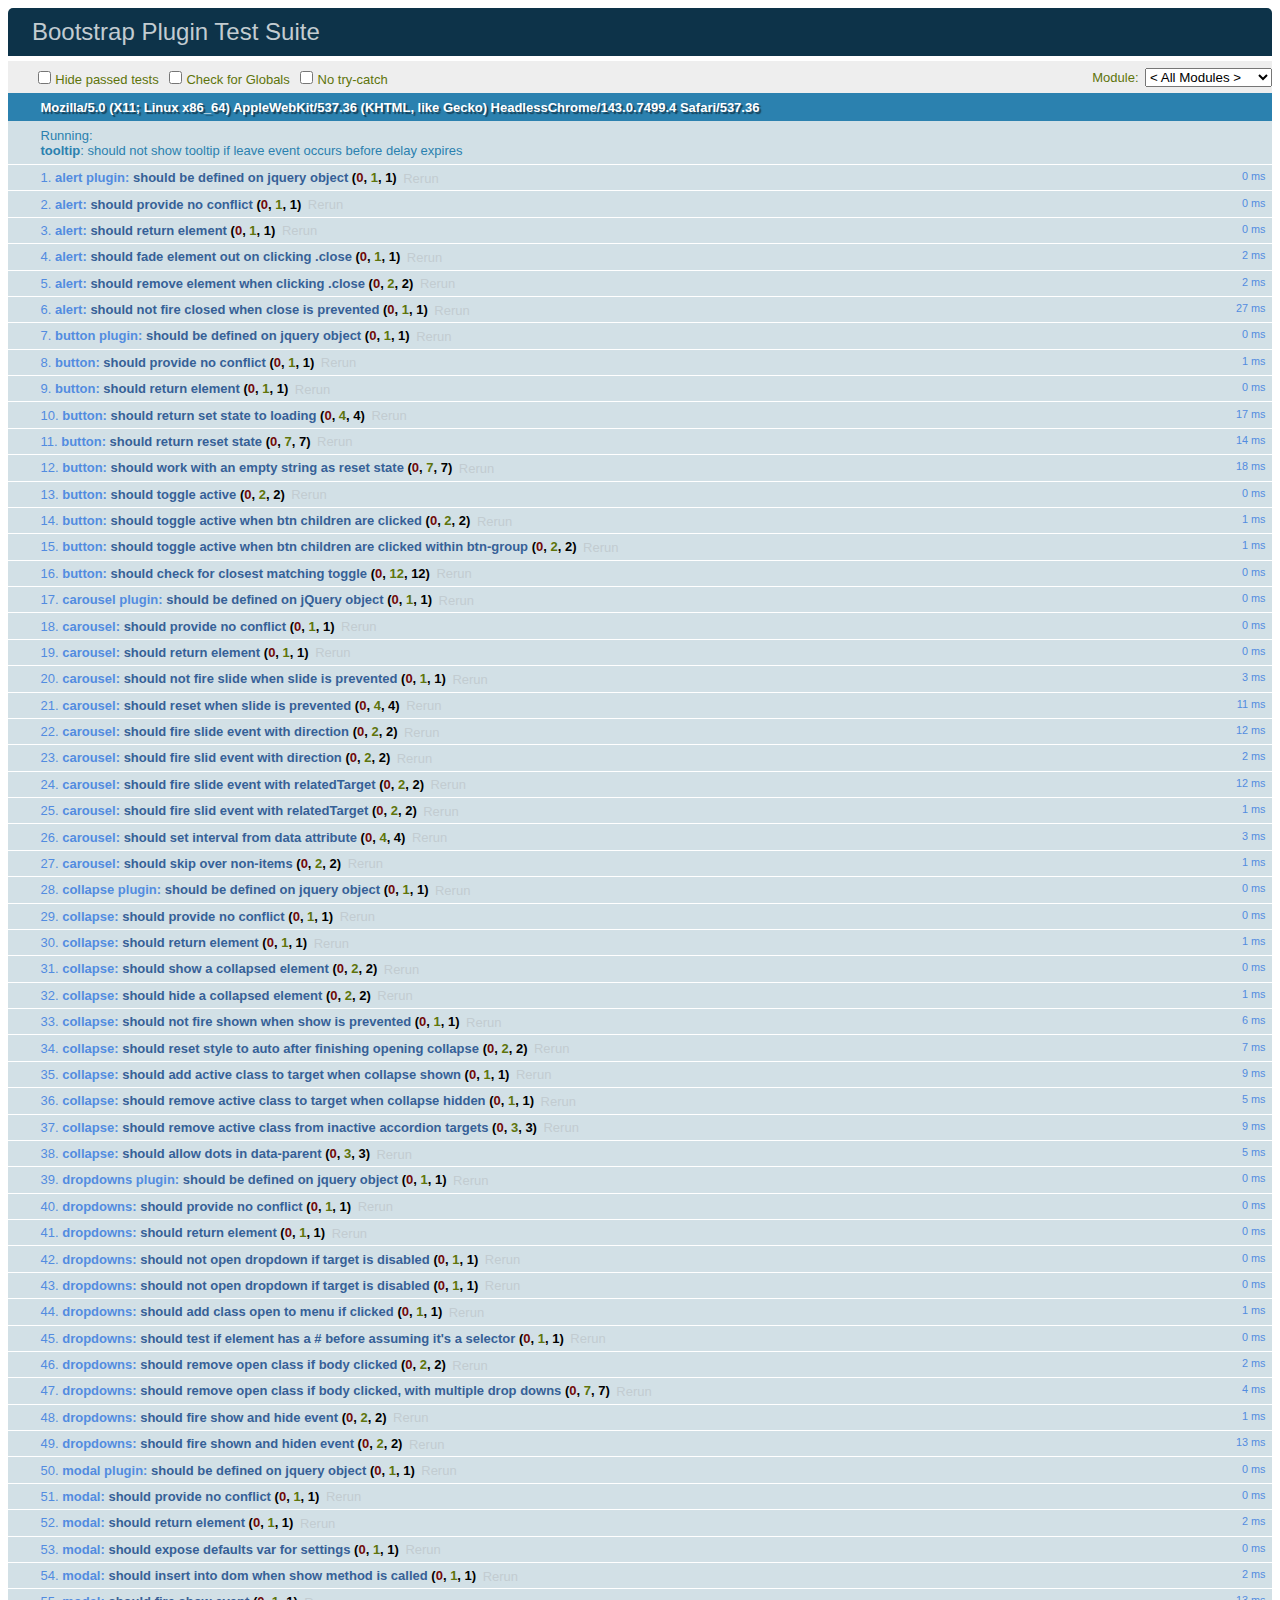
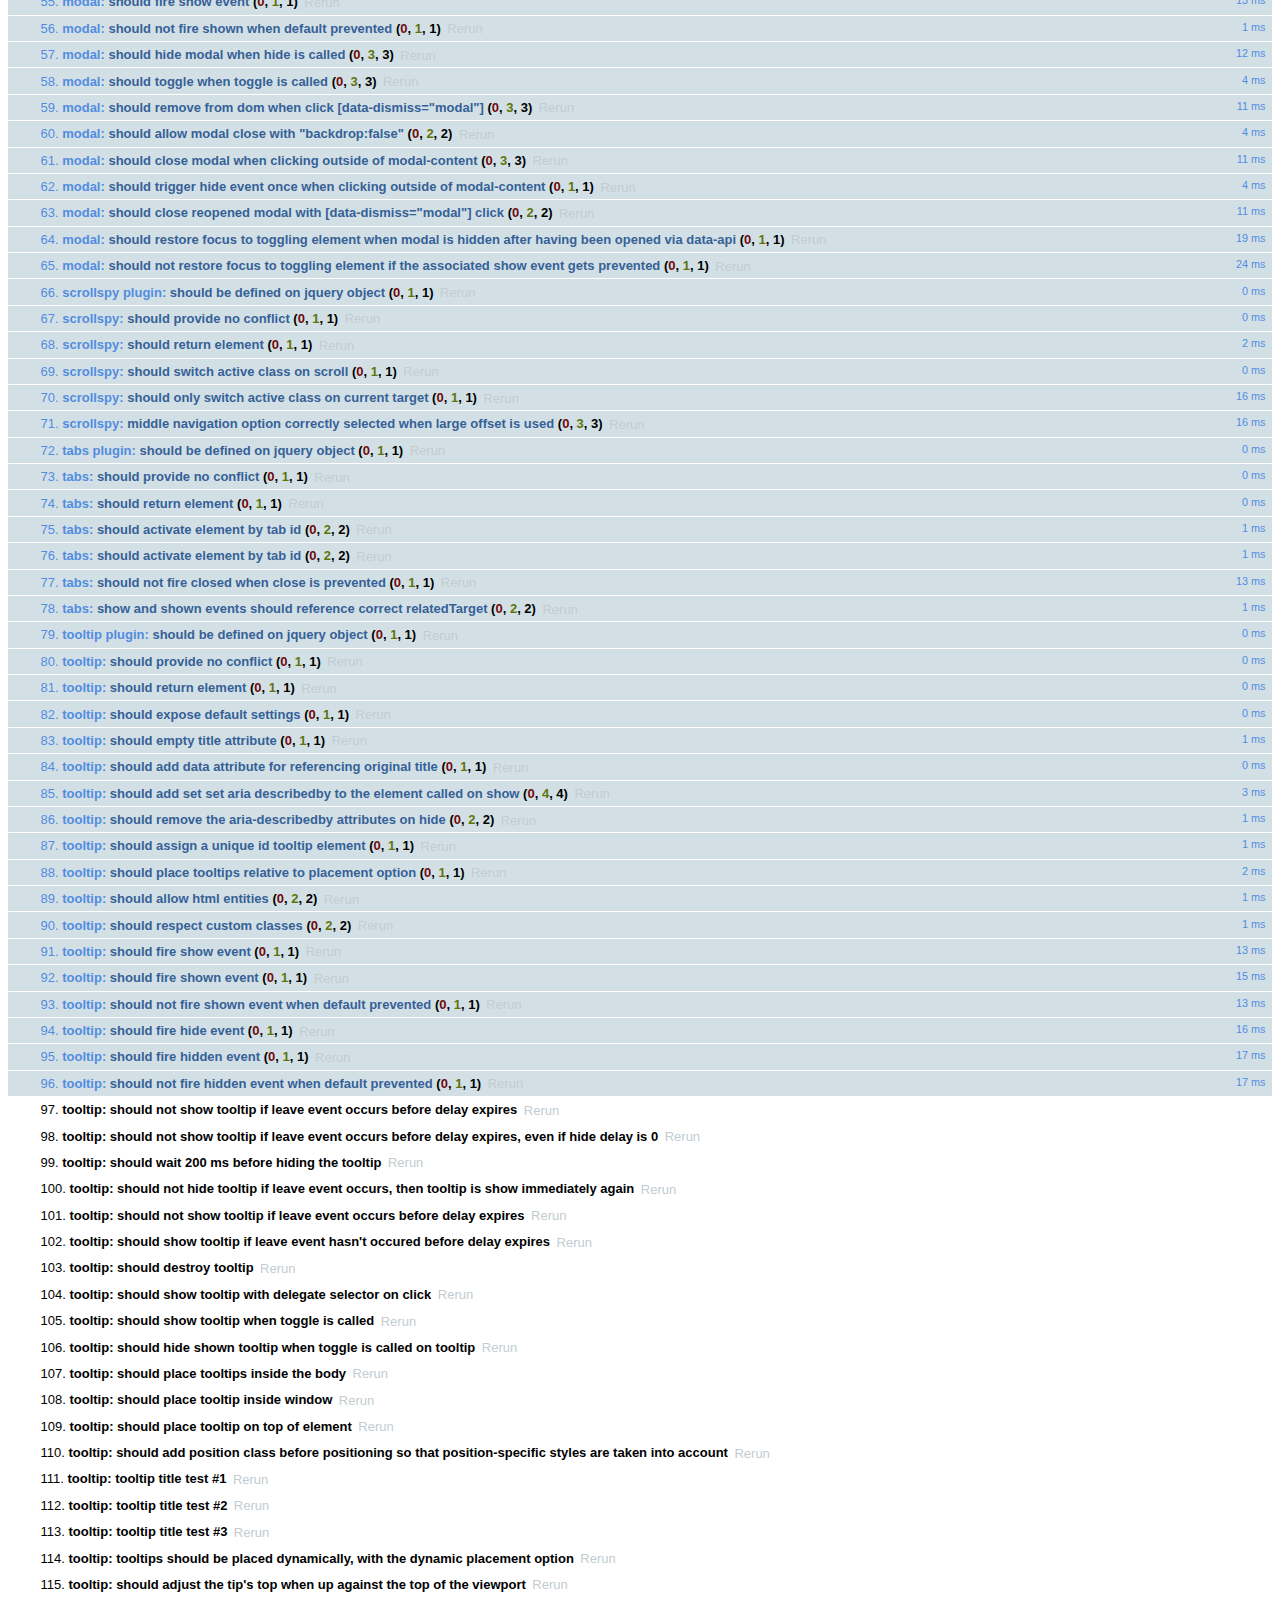
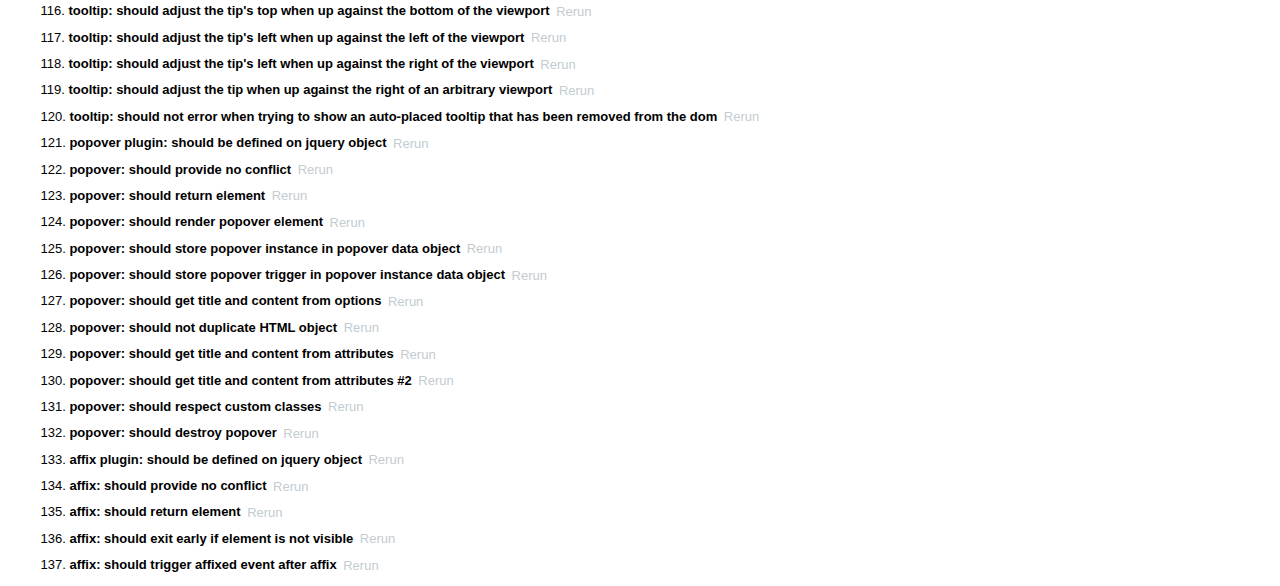
<file: js/tests/index.html>
<!DOCTYPE html>
<html>
  <head>
    <meta charset="utf-8">
    <title>Bootstrap Plugin Test Suite</title>

    <!-- jQuery -->
    <script src="vendor/jquery.min.js"></script>

    <!-- QUnit -->
    <link rel="stylesheet" href="vendor/qunit.css" media="screen">
    <script src="vendor/qunit.js"></script>
    <script>
      // See https://github.com/axemclion/grunt-saucelabs#test-result-details-with-qunit
      var log = []
      QUnit.done = function (test_results) {
        var tests = log.map(function (details) {
          return {
            name: details.name,
            result: details.result,
            expected: details.expected,
            actual: details.actual,
            source: details.source
          }
        })
        test_results.tests = tests

        // Delaying results a bit because in real-world scenario you won't get them immediately
        setTimeout(function () {
          window.global_test_results = test_results
        }, 2000)
      }

      QUnit.testStart(function (testDetails) {
        QUnit.log = function (details) {
          if (!details.result) {
            details.name = testDetails.name
            log.push(details)
          }
        }
      })
    </script>

    <!-- Plugin sources -->
    <script>$.support.transition = false</script>
    <script src="../../js/alert.js"></script>
    <script src="../../js/button.js"></script>
    <script src="../../js/carousel.js"></script>
    <script src="../../js/collapse.js"></script>
    <script src="../../js/dropdown.js"></script>
    <script src="../../js/modal.js"></script>
    <script src="../../js/scrollspy.js"></script>
    <script src="../../js/tab.js"></script>
    <script src="../../js/tooltip.js"></script>
    <script src="../../js/popover.js"></script>
    <script src="../../js/affix.js"></script>

    <!-- Unit tests -->
    <script src="unit/alert.js"></script>
    <script src="unit/button.js"></script>
    <script src="unit/carousel.js"></script>
    <script src="unit/collapse.js"></script>
    <script src="unit/dropdown.js"></script>
    <script src="unit/modal.js"></script>
    <script src="unit/scrollspy.js"></script>
    <script src="unit/tab.js"></script>
    <script src="unit/tooltip.js"></script>
    <script src="unit/popover.js"></script>
    <script src="unit/affix.js"></script>

  </head>
  <body>
    <div>
      <div id="qunit"></div>
      <div id="qunit-fixture"></div>
    </div>
  </body>
</html>
</file>
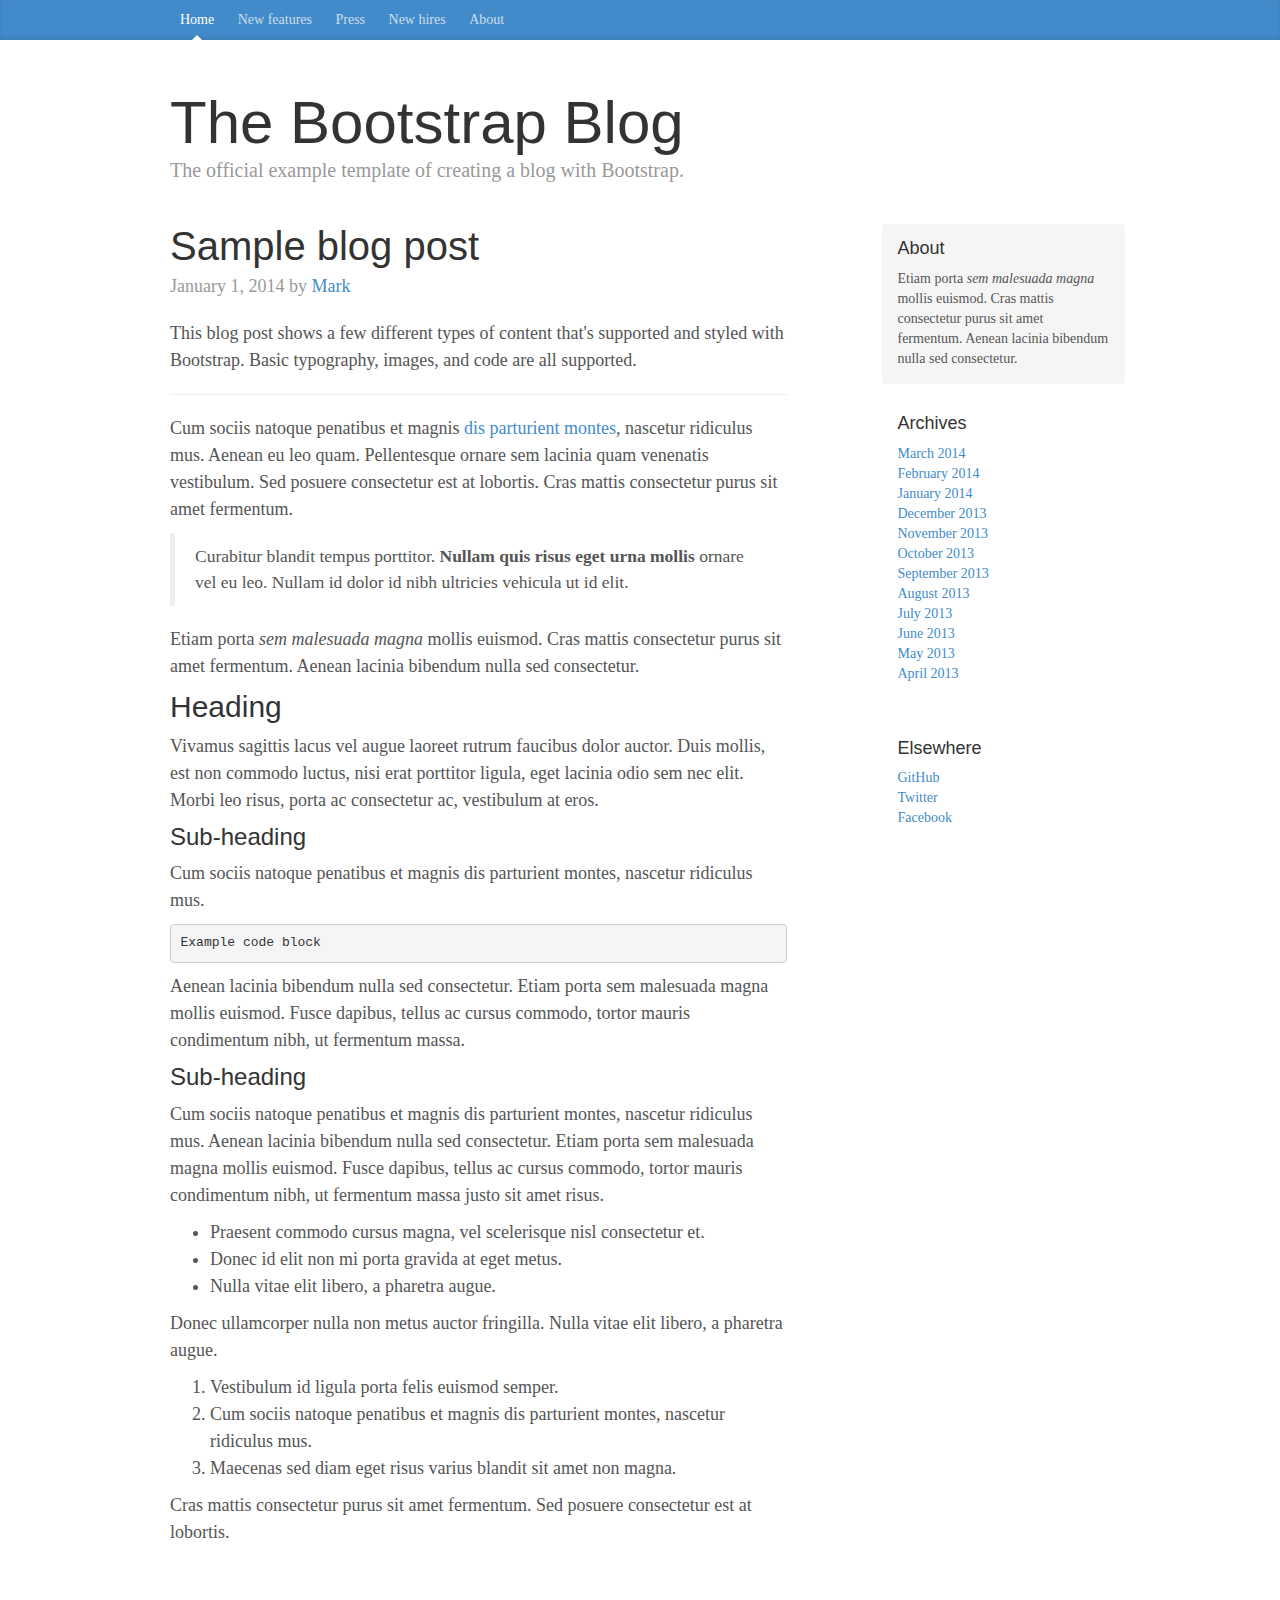
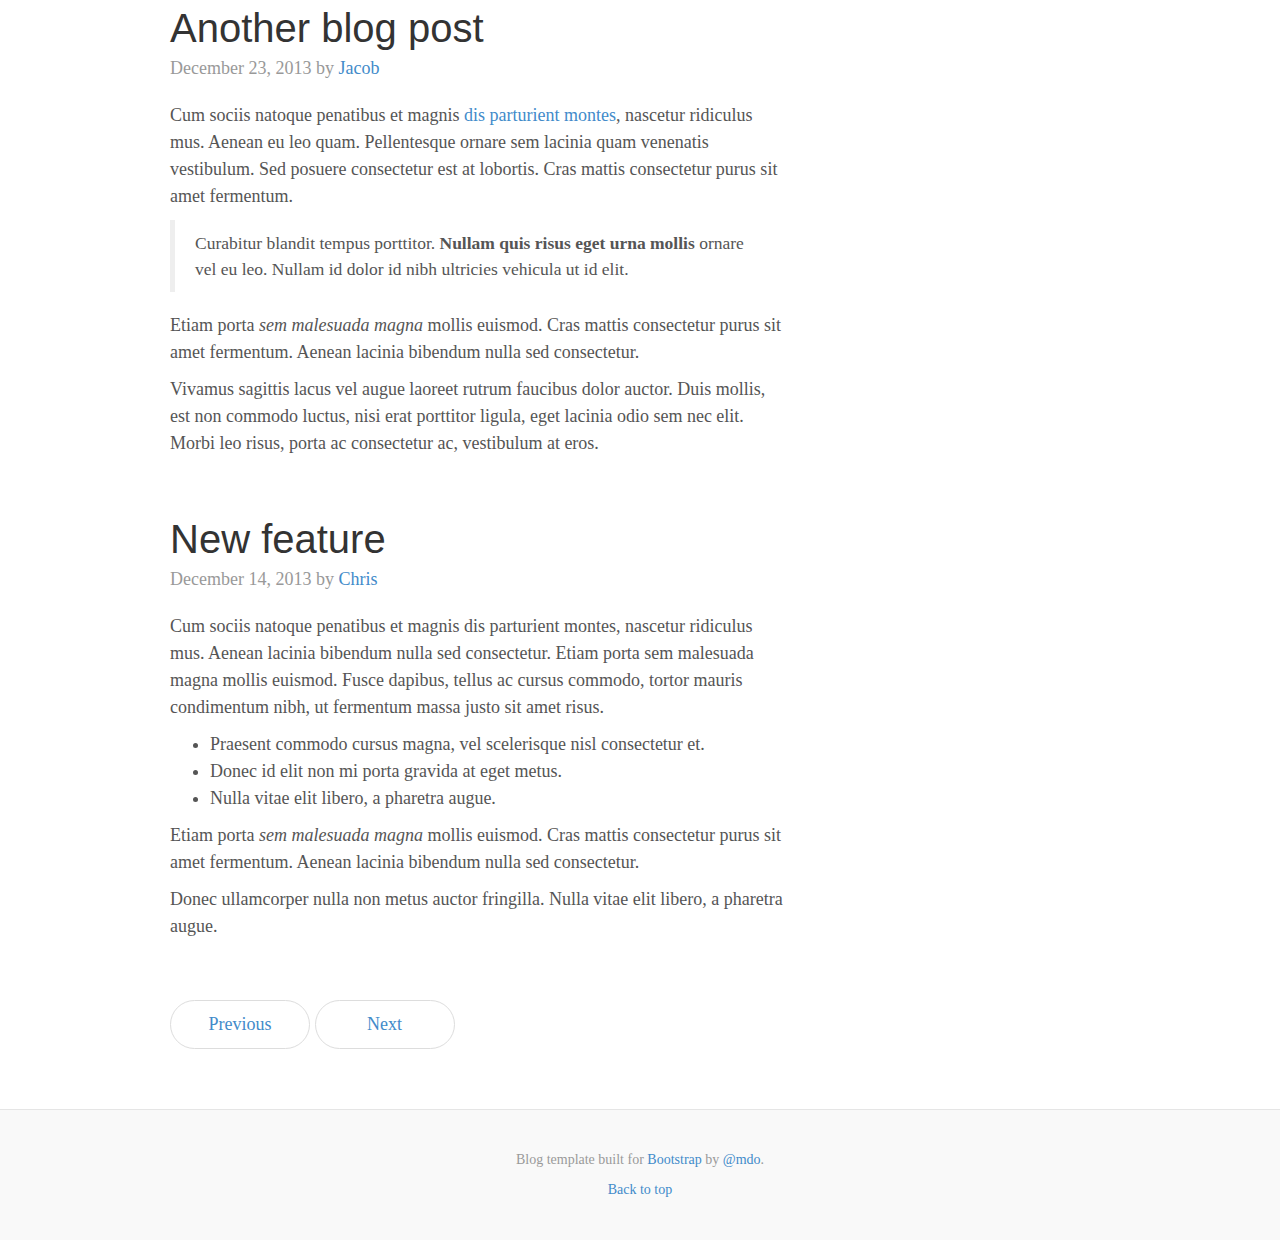
<file: docs/examples/blog/index.html>
<!DOCTYPE html>
<html lang="en">
  <head>
    <meta charset="utf-8">
    <meta http-equiv="X-UA-Compatible" content="IE=edge">
    <meta name="viewport" content="width=device-width, initial-scale=1">
    <meta name="description" content="">
    <meta name="author" content="">
    <link rel="icon" href="../../favicon.ico">

    <title>Blog Template for Bootstrap</title>

    <!-- Bootstrap core CSS -->
    <link href="../../dist/css/bootstrap.min.css" rel="stylesheet">

    <!-- Custom styles for this template -->
    <link href="blog.css" rel="stylesheet">

    <!-- Just for debugging purposes. Don't actually copy these 2 lines! -->
    <!--[if lt IE 9]><script src="../../assets/js/ie8-responsive-file-warning.js"></script><![endif]-->
    <script src="../../assets/js/ie-emulation-modes-warning.js"></script>

    <!-- IE10 viewport hack for Surface/desktop Windows 8 bug -->
    <script src="../../assets/js/ie10-viewport-bug-workaround.js"></script>

    <!-- HTML5 shim and Respond.js IE8 support of HTML5 elements and media queries -->
    <!--[if lt IE 9]>
      <script src="https://oss.maxcdn.com/html5shiv/3.7.2/html5shiv.min.js"></script>
      <script src="https://oss.maxcdn.com/respond/1.4.2/respond.min.js"></script>
    <![endif]-->
  </head>

  <body>

    <div class="blog-masthead">
      <div class="container">
        <nav class="blog-nav">
          <a class="blog-nav-item active" href="#">Home</a>
          <a class="blog-nav-item" href="#">New features</a>
          <a class="blog-nav-item" href="#">Press</a>
          <a class="blog-nav-item" href="#">New hires</a>
          <a class="blog-nav-item" href="#">About</a>
        </nav>
      </div>
    </div>

    <div class="container">

      <div class="blog-header">
        <h1 class="blog-title">The Bootstrap Blog</h1>
        <p class="lead blog-description">The official example template of creating a blog with Bootstrap.</p>
      </div>

      <div class="row">

        <div class="col-sm-8 blog-main">

          <div class="blog-post">
            <h2 class="blog-post-title">Sample blog post</h2>
            <p class="blog-post-meta">January 1, 2014 by <a href="#">Mark</a></p>

            <p>This blog post shows a few different types of content that's supported and styled with Bootstrap. Basic typography, images, and code are all supported.</p>
            <hr>
            <p>Cum sociis natoque penatibus et magnis <a href="#">dis parturient montes</a>, nascetur ridiculus mus. Aenean eu leo quam. Pellentesque ornare sem lacinia quam venenatis vestibulum. Sed posuere consectetur est at lobortis. Cras mattis consectetur purus sit amet fermentum.</p>
            <blockquote>
              <p>Curabitur blandit tempus porttitor. <strong>Nullam quis risus eget urna mollis</strong> ornare vel eu leo. Nullam id dolor id nibh ultricies vehicula ut id elit.</p>
            </blockquote>
            <p>Etiam porta <em>sem malesuada magna</em> mollis euismod. Cras mattis consectetur purus sit amet fermentum. Aenean lacinia bibendum nulla sed consectetur.</p>
            <h2>Heading</h2>
            <p>Vivamus sagittis lacus vel augue laoreet rutrum faucibus dolor auctor. Duis mollis, est non commodo luctus, nisi erat porttitor ligula, eget lacinia odio sem nec elit. Morbi leo risus, porta ac consectetur ac, vestibulum at eros.</p>
            <h3>Sub-heading</h3>
            <p>Cum sociis natoque penatibus et magnis dis parturient montes, nascetur ridiculus mus.</p>
            <pre><code>Example code block</code></pre>
            <p>Aenean lacinia bibendum nulla sed consectetur. Etiam porta sem malesuada magna mollis euismod. Fusce dapibus, tellus ac cursus commodo, tortor mauris condimentum nibh, ut fermentum massa.</p>
            <h3>Sub-heading</h3>
            <p>Cum sociis natoque penatibus et magnis dis parturient montes, nascetur ridiculus mus. Aenean lacinia bibendum nulla sed consectetur. Etiam porta sem malesuada magna mollis euismod. Fusce dapibus, tellus ac cursus commodo, tortor mauris condimentum nibh, ut fermentum massa justo sit amet risus.</p>
            <ul>
              <li>Praesent commodo cursus magna, vel scelerisque nisl consectetur et.</li>
              <li>Donec id elit non mi porta gravida at eget metus.</li>
              <li>Nulla vitae elit libero, a pharetra augue.</li>
            </ul>
            <p>Donec ullamcorper nulla non metus auctor fringilla. Nulla vitae elit libero, a pharetra augue.</p>
            <ol>
              <li>Vestibulum id ligula porta felis euismod semper.</li>
              <li>Cum sociis natoque penatibus et magnis dis parturient montes, nascetur ridiculus mus.</li>
              <li>Maecenas sed diam eget risus varius blandit sit amet non magna.</li>
            </ol>
            <p>Cras mattis consectetur purus sit amet fermentum. Sed posuere consectetur est at lobortis.</p>
          </div><!-- /.blog-post -->

          <div class="blog-post">
            <h2 class="blog-post-title">Another blog post</h2>
            <p class="blog-post-meta">December 23, 2013 by <a href="#">Jacob</a></p>

            <p>Cum sociis natoque penatibus et magnis <a href="#">dis parturient montes</a>, nascetur ridiculus mus. Aenean eu leo quam. Pellentesque ornare sem lacinia quam venenatis vestibulum. Sed posuere consectetur est at lobortis. Cras mattis consectetur purus sit amet fermentum.</p>
            <blockquote>
              <p>Curabitur blandit tempus porttitor. <strong>Nullam quis risus eget urna mollis</strong> ornare vel eu leo. Nullam id dolor id nibh ultricies vehicula ut id elit.</p>
            </blockquote>
            <p>Etiam porta <em>sem malesuada magna</em> mollis euismod. Cras mattis consectetur purus sit amet fermentum. Aenean lacinia bibendum nulla sed consectetur.</p>
            <p>Vivamus sagittis lacus vel augue laoreet rutrum faucibus dolor auctor. Duis mollis, est non commodo luctus, nisi erat porttitor ligula, eget lacinia odio sem nec elit. Morbi leo risus, porta ac consectetur ac, vestibulum at eros.</p>
          </div><!-- /.blog-post -->

          <div class="blog-post">
            <h2 class="blog-post-title">New feature</h2>
            <p class="blog-post-meta">December 14, 2013 by <a href="#">Chris</a></p>

            <p>Cum sociis natoque penatibus et magnis dis parturient montes, nascetur ridiculus mus. Aenean lacinia bibendum nulla sed consectetur. Etiam porta sem malesuada magna mollis euismod. Fusce dapibus, tellus ac cursus commodo, tortor mauris condimentum nibh, ut fermentum massa justo sit amet risus.</p>
            <ul>
              <li>Praesent commodo cursus magna, vel scelerisque nisl consectetur et.</li>
              <li>Donec id elit non mi porta gravida at eget metus.</li>
              <li>Nulla vitae elit libero, a pharetra augue.</li>
            </ul>
            <p>Etiam porta <em>sem malesuada magna</em> mollis euismod. Cras mattis consectetur purus sit amet fermentum. Aenean lacinia bibendum nulla sed consectetur.</p>
            <p>Donec ullamcorper nulla non metus auctor fringilla. Nulla vitae elit libero, a pharetra augue.</p>
          </div><!-- /.blog-post -->

          <ul class="pager">
            <li><a href="#">Previous</a></li>
            <li><a href="#">Next</a></li>
          </ul>

        </div><!-- /.blog-main -->

        <div class="col-sm-3 col-sm-offset-1 blog-sidebar">
          <div class="sidebar-module sidebar-module-inset">
            <h4>About</h4>
            <p>Etiam porta <em>sem malesuada magna</em> mollis euismod. Cras mattis consectetur purus sit amet fermentum. Aenean lacinia bibendum nulla sed consectetur.</p>
          </div>
          <div class="sidebar-module">
            <h4>Archives</h4>
            <ol class="list-unstyled">
              <li><a href="#">March 2014</a></li>
              <li><a href="#">February 2014</a></li>
              <li><a href="#">January 2014</a></li>
              <li><a href="#">December 2013</a></li>
              <li><a href="#">November 2013</a></li>
              <li><a href="#">October 2013</a></li>
              <li><a href="#">September 2013</a></li>
              <li><a href="#">August 2013</a></li>
              <li><a href="#">July 2013</a></li>
              <li><a href="#">June 2013</a></li>
              <li><a href="#">May 2013</a></li>
              <li><a href="#">April 2013</a></li>
            </ol>
          </div>
          <div class="sidebar-module">
            <h4>Elsewhere</h4>
            <ol class="list-unstyled">
              <li><a href="#">GitHub</a></li>
              <li><a href="#">Twitter</a></li>
              <li><a href="#">Facebook</a></li>
            </ol>
          </div>
        </div><!-- /.blog-sidebar -->

      </div><!-- /.row -->

    </div><!-- /.container -->

    <div class="blog-footer">
      <p>Blog template built for <a href="http://getbootstrap.com">Bootstrap</a> by <a href="https://twitter.com/mdo">@mdo</a>.</p>
      <p>
        <a href="#">Back to top</a>
      </p>
    </div>


    <!-- Bootstrap core JavaScript
    ================================================== -->
    <!-- Placed at the end of the document so the pages load faster -->
    <script src="https://ajax.googleapis.com/ajax/libs/jquery/1.11.1/jquery.min.js"></script>
    <script src="../../dist/js/bootstrap.min.js"></script>
    <script src="../../assets/js/docs.min.js"></script>
  </body>
</html>
</file>
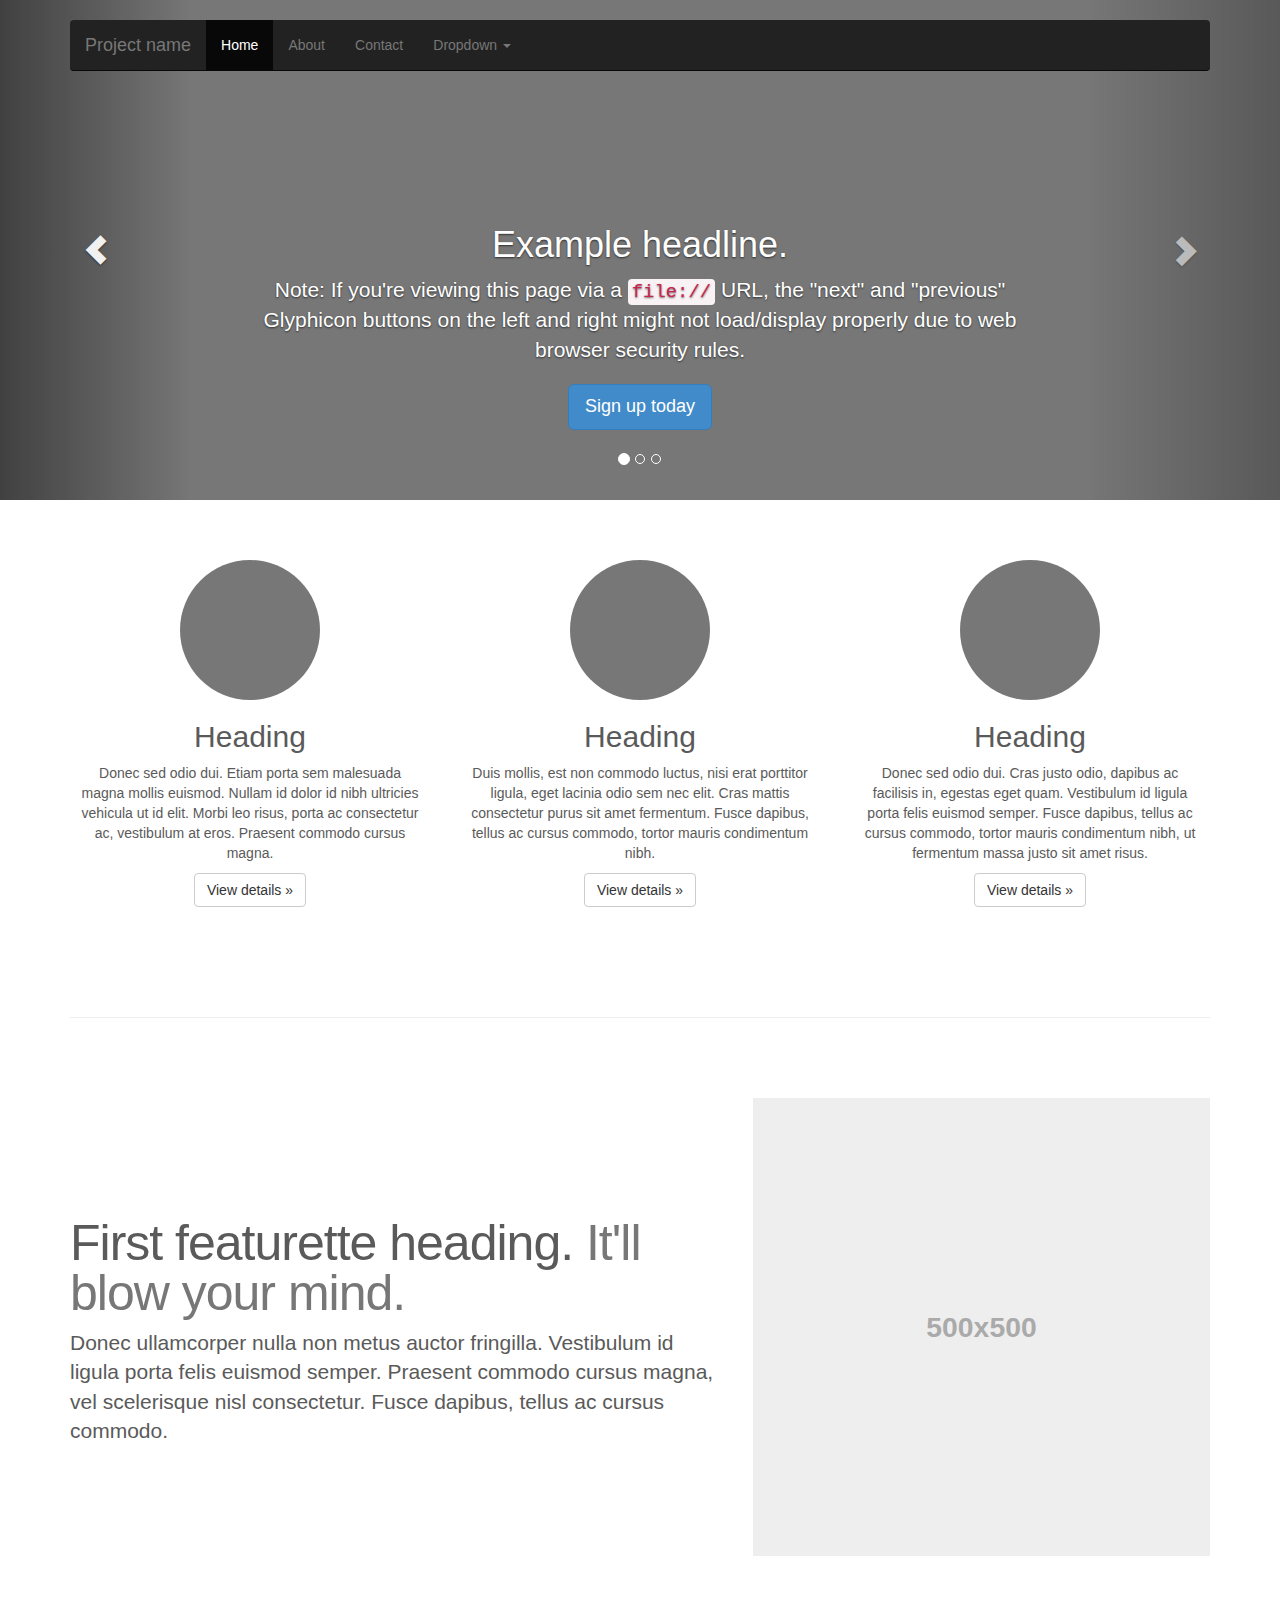
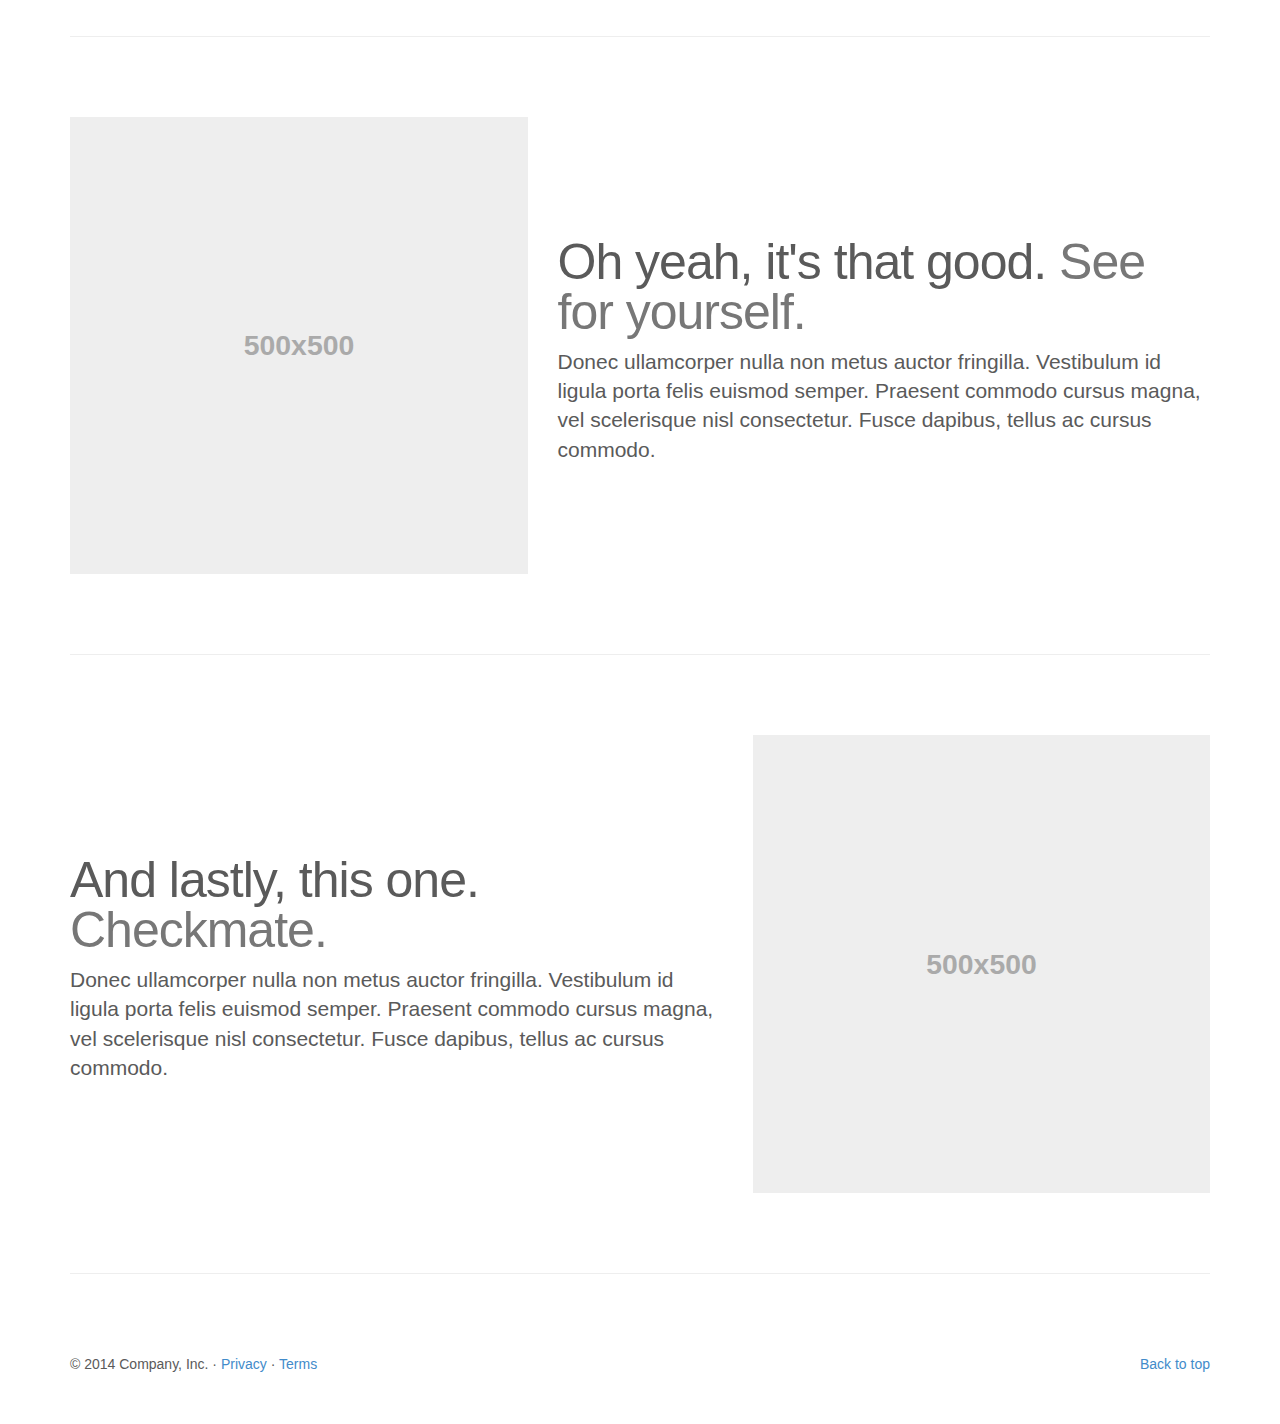
<file: docs/examples/carousel/index.html>
<!DOCTYPE html>
<html lang="en">
  <head>
    <meta charset="utf-8">
    <meta http-equiv="X-UA-Compatible" content="IE=edge">
    <meta name="viewport" content="width=device-width, initial-scale=1">
    <meta name="description" content="">
    <meta name="author" content="">
    <link rel="icon" href="../../favicon.ico">

    <title>Carousel Template for Bootstrap</title>

    <!-- Bootstrap core CSS -->
    <link href="../../dist/css/bootstrap.min.css" rel="stylesheet">

    <!-- Just for debugging purposes. Don't actually copy these 2 lines! -->
    <!--[if lt IE 9]><script src="../../assets/js/ie8-responsive-file-warning.js"></script><![endif]-->
    <script src="../../assets/js/ie-emulation-modes-warning.js"></script>

    <!-- IE10 viewport hack for Surface/desktop Windows 8 bug -->
    <script src="../../assets/js/ie10-viewport-bug-workaround.js"></script>

    <!-- HTML5 shim and Respond.js IE8 support of HTML5 elements and media queries -->
    <!--[if lt IE 9]>
      <script src="https://oss.maxcdn.com/html5shiv/3.7.2/html5shiv.min.js"></script>
      <script src="https://oss.maxcdn.com/respond/1.4.2/respond.min.js"></script>
    <![endif]-->

    <!-- Custom styles for this template -->
    <link href="carousel.css" rel="stylesheet">
  </head>
<!-- NAVBAR
================================================== -->
  <body>
    <div class="navbar-wrapper">
      <div class="container">

        <div class="navbar navbar-inverse navbar-static-top" role="navigation">
          <div class="container">
            <div class="navbar-header">
              <button type="button" class="navbar-toggle" data-toggle="collapse" data-target=".navbar-collapse">
                <span class="sr-only">Toggle navigation</span>
                <span class="icon-bar"></span>
                <span class="icon-bar"></span>
                <span class="icon-bar"></span>
              </button>
              <a class="navbar-brand" href="#">Project name</a>
            </div>
            <div class="navbar-collapse collapse">
              <ul class="nav navbar-nav">
                <li class="active"><a href="#">Home</a></li>
                <li><a href="#about">About</a></li>
                <li><a href="#contact">Contact</a></li>
                <li class="dropdown">
                  <a href="#" class="dropdown-toggle" data-toggle="dropdown">Dropdown <span class="caret"></span></a>
                  <ul class="dropdown-menu" role="menu">
                    <li><a href="#">Action</a></li>
                    <li><a href="#">Another action</a></li>
                    <li><a href="#">Something else here</a></li>
                    <li class="divider"></li>
                    <li class="dropdown-header">Nav header</li>
                    <li><a href="#">Separated link</a></li>
                    <li><a href="#">One more separated link</a></li>
                  </ul>
                </li>
              </ul>
            </div>
          </div>
        </div>

      </div>
    </div>


    <!-- Carousel
    ================================================== -->
    <div id="myCarousel" class="carousel slide" data-ride="carousel">
      <!-- Indicators -->
      <ol class="carousel-indicators">
        <li data-target="#myCarousel" data-slide-to="0" class="active"></li>
        <li data-target="#myCarousel" data-slide-to="1"></li>
        <li data-target="#myCarousel" data-slide-to="2"></li>
      </ol>
      <div class="carousel-inner">
        <div class="item active">
          <img src="[data-uri]" alt="First slide">
          <div class="container">
            <div class="carousel-caption">
              <h1>Example headline.</h1>
              <p>Note: If you're viewing this page via a <code>file://</code> URL, the "next" and "previous" Glyphicon buttons on the left and right might not load/display properly due to web browser security rules.</p>
              <p><a class="btn btn-lg btn-primary" href="#" role="button">Sign up today</a></p>
            </div>
          </div>
        </div>
        <div class="item">
          <img src="[data-uri]" alt="Second slide">
          <div class="container">
            <div class="carousel-caption">
              <h1>Another example headline.</h1>
              <p>Cras justo odio, dapibus ac facilisis in, egestas eget quam. Donec id elit non mi porta gravida at eget metus. Nullam id dolor id nibh ultricies vehicula ut id elit.</p>
              <p><a class="btn btn-lg btn-primary" href="#" role="button">Learn more</a></p>
            </div>
          </div>
        </div>
        <div class="item">
          <img src="[data-uri]" alt="Third slide">
          <div class="container">
            <div class="carousel-caption">
              <h1>One more for good measure.</h1>
              <p>Cras justo odio, dapibus ac facilisis in, egestas eget quam. Donec id elit non mi porta gravida at eget metus. Nullam id dolor id nibh ultricies vehicula ut id elit.</p>
              <p><a class="btn btn-lg btn-primary" href="#" role="button">Browse gallery</a></p>
            </div>
          </div>
        </div>
      </div>
      <a class="left carousel-control" href="#myCarousel" role="button" data-slide="prev"><span class="glyphicon glyphicon-chevron-left"></span></a>
      <a class="right carousel-control" href="#myCarousel" role="button" data-slide="next"><span class="glyphicon glyphicon-chevron-right"></span></a>
    </div><!-- /.carousel -->



    <!-- Marketing messaging and featurettes
    ================================================== -->
    <!-- Wrap the rest of the page in another container to center all the content. -->

    <div class="container marketing">

      <!-- Three columns of text below the carousel -->
      <div class="row">
        <div class="col-lg-4">
          <img class="img-circle" src="[data-uri]" alt="Generic placeholder image" style="width: 140px; height: 140px;">
          <h2>Heading</h2>
          <p>Donec sed odio dui. Etiam porta sem malesuada magna mollis euismod. Nullam id dolor id nibh ultricies vehicula ut id elit. Morbi leo risus, porta ac consectetur ac, vestibulum at eros. Praesent commodo cursus magna.</p>
          <p><a class="btn btn-default" href="#" role="button">View details &raquo;</a></p>
        </div><!-- /.col-lg-4 -->
        <div class="col-lg-4">
          <img class="img-circle" src="[data-uri]" alt="Generic placeholder image" style="width: 140px; height: 140px;">
          <h2>Heading</h2>
          <p>Duis mollis, est non commodo luctus, nisi erat porttitor ligula, eget lacinia odio sem nec elit. Cras mattis consectetur purus sit amet fermentum. Fusce dapibus, tellus ac cursus commodo, tortor mauris condimentum nibh.</p>
          <p><a class="btn btn-default" href="#" role="button">View details &raquo;</a></p>
        </div><!-- /.col-lg-4 -->
        <div class="col-lg-4">
          <img class="img-circle" src="[data-uri]" alt="Generic placeholder image" style="width: 140px; height: 140px;">
          <h2>Heading</h2>
          <p>Donec sed odio dui. Cras justo odio, dapibus ac facilisis in, egestas eget quam. Vestibulum id ligula porta felis euismod semper. Fusce dapibus, tellus ac cursus commodo, tortor mauris condimentum nibh, ut fermentum massa justo sit amet risus.</p>
          <p><a class="btn btn-default" href="#" role="button">View details &raquo;</a></p>
        </div><!-- /.col-lg-4 -->
      </div><!-- /.row -->


      <!-- START THE FEATURETTES -->

      <hr class="featurette-divider">

      <div class="row featurette">
        <div class="col-md-7">
          <h2 class="featurette-heading">First featurette heading. <span class="text-muted">It'll blow your mind.</span></h2>
          <p class="lead">Donec ullamcorper nulla non metus auctor fringilla. Vestibulum id ligula porta felis euismod semper. Praesent commodo cursus magna, vel scelerisque nisl consectetur. Fusce dapibus, tellus ac cursus commodo.</p>
        </div>
        <div class="col-md-5">
          <img class="featurette-image img-responsive" data-src="holder.js/500x500/auto" alt="Generic placeholder image">
        </div>
      </div>

      <hr class="featurette-divider">

      <div class="row featurette">
        <div class="col-md-5">
          <img class="featurette-image img-responsive" data-src="holder.js/500x500/auto" alt="Generic placeholder image">
        </div>
        <div class="col-md-7">
          <h2 class="featurette-heading">Oh yeah, it's that good. <span class="text-muted">See for yourself.</span></h2>
          <p class="lead">Donec ullamcorper nulla non metus auctor fringilla. Vestibulum id ligula porta felis euismod semper. Praesent commodo cursus magna, vel scelerisque nisl consectetur. Fusce dapibus, tellus ac cursus commodo.</p>
        </div>
      </div>

      <hr class="featurette-divider">

      <div class="row featurette">
        <div class="col-md-7">
          <h2 class="featurette-heading">And lastly, this one. <span class="text-muted">Checkmate.</span></h2>
          <p class="lead">Donec ullamcorper nulla non metus auctor fringilla. Vestibulum id ligula porta felis euismod semper. Praesent commodo cursus magna, vel scelerisque nisl consectetur. Fusce dapibus, tellus ac cursus commodo.</p>
        </div>
        <div class="col-md-5">
          <img class="featurette-image img-responsive" data-src="holder.js/500x500/auto" alt="Generic placeholder image">
        </div>
      </div>

      <hr class="featurette-divider">

      <!-- /END THE FEATURETTES -->


      <!-- FOOTER -->
      <footer>
        <p class="pull-right"><a href="#">Back to top</a></p>
        <p>&copy; 2014 Company, Inc. &middot; <a href="#">Privacy</a> &middot; <a href="#">Terms</a></p>
      </footer>

    </div><!-- /.container -->


    <!-- Bootstrap core JavaScript
    ================================================== -->
    <!-- Placed at the end of the document so the pages load faster -->
    <script src="https://ajax.googleapis.com/ajax/libs/jquery/1.11.1/jquery.min.js"></script>
    <script src="../../dist/js/bootstrap.min.js"></script>
    <script src="../../assets/js/docs.min.js"></script>
  </body>
</html>
</file>
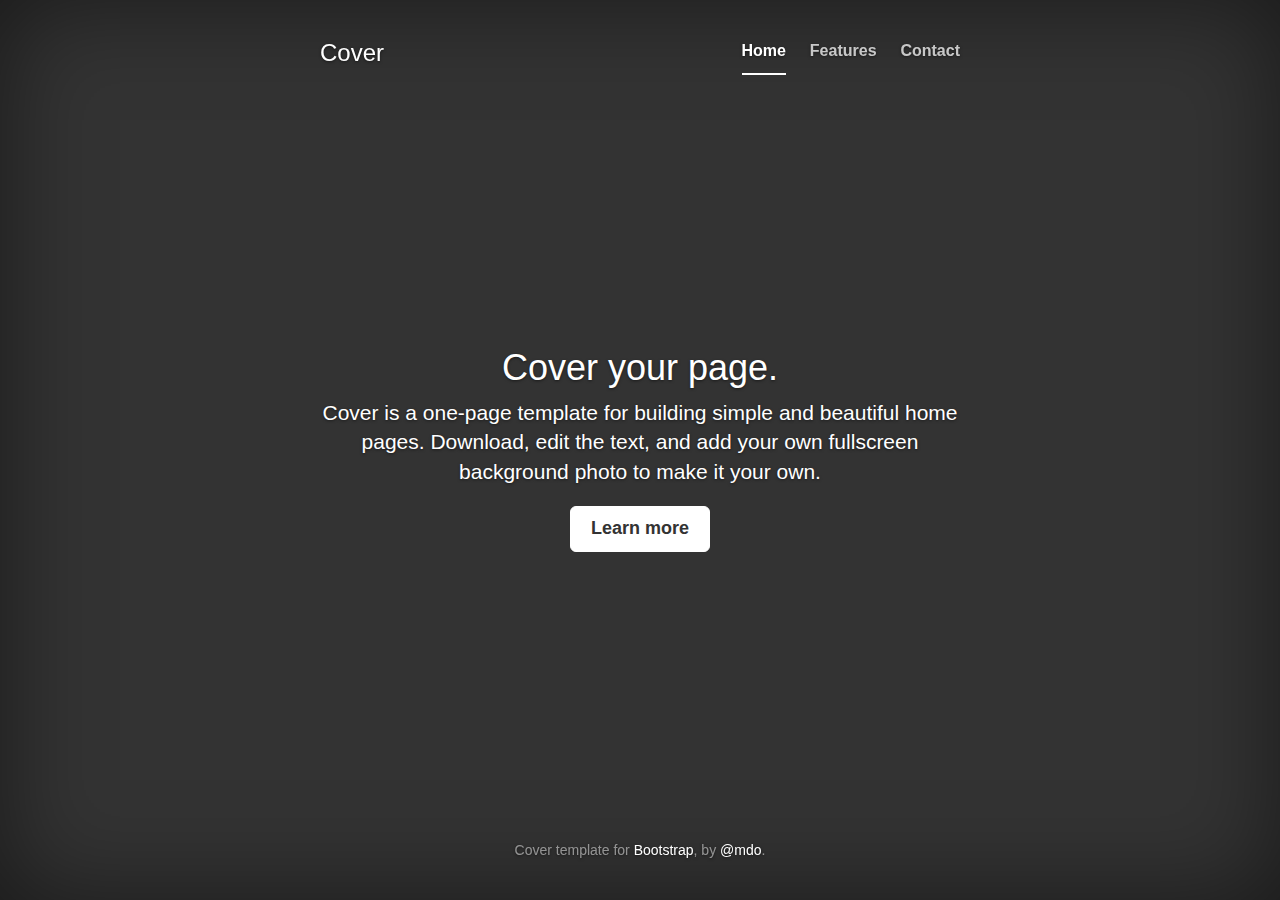
<file: docs/examples/cover/index.html>
<!DOCTYPE html>
<html lang="en">
  <head>
    <meta charset="utf-8">
    <meta http-equiv="X-UA-Compatible" content="IE=edge">
    <meta name="viewport" content="width=device-width, initial-scale=1">
    <meta name="description" content="">
    <meta name="author" content="">
    <link rel="icon" href="../../favicon.ico">

    <title>Cover Template for Bootstrap</title>

    <!-- Bootstrap core CSS -->
    <link href="../../dist/css/bootstrap.min.css" rel="stylesheet">

    <!-- Custom styles for this template -->
    <link href="cover.css" rel="stylesheet">

    <!-- Just for debugging purposes. Don't actually copy these 2 lines! -->
    <!--[if lt IE 9]><script src="../../assets/js/ie8-responsive-file-warning.js"></script><![endif]-->
    <script src="../../assets/js/ie-emulation-modes-warning.js"></script>

    <!-- IE10 viewport hack for Surface/desktop Windows 8 bug -->
    <script src="../../assets/js/ie10-viewport-bug-workaround.js"></script>

    <!-- HTML5 shim and Respond.js IE8 support of HTML5 elements and media queries -->
    <!--[if lt IE 9]>
      <script src="https://oss.maxcdn.com/html5shiv/3.7.2/html5shiv.min.js"></script>
      <script src="https://oss.maxcdn.com/respond/1.4.2/respond.min.js"></script>
    <![endif]-->
  </head>

  <body>

    <div class="site-wrapper">

      <div class="site-wrapper-inner">

        <div class="cover-container">

          <div class="masthead clearfix">
            <div class="inner">
              <h3 class="masthead-brand">Cover</h3>
              <ul class="nav masthead-nav">
                <li class="active"><a href="#">Home</a></li>
                <li><a href="#">Features</a></li>
                <li><a href="#">Contact</a></li>
              </ul>
            </div>
          </div>

          <div class="inner cover">
            <h1 class="cover-heading">Cover your page.</h1>
            <p class="lead">Cover is a one-page template for building simple and beautiful home pages. Download, edit the text, and add your own fullscreen background photo to make it your own.</p>
            <p class="lead">
              <a href="#" class="btn btn-lg btn-default">Learn more</a>
            </p>
          </div>

          <div class="mastfoot">
            <div class="inner">
              <p>Cover template for <a href="http://getbootstrap.com">Bootstrap</a>, by <a href="https://twitter.com/mdo">@mdo</a>.</p>
            </div>
          </div>

        </div>

      </div>

    </div>

    <!-- Bootstrap core JavaScript
    ================================================== -->
    <!-- Placed at the end of the document so the pages load faster -->
    <script src="https://ajax.googleapis.com/ajax/libs/jquery/1.11.1/jquery.min.js"></script>
    <script src="../../dist/js/bootstrap.min.js"></script>
    <script src="../../assets/js/docs.min.js"></script>
  </body>
</html>
</file>
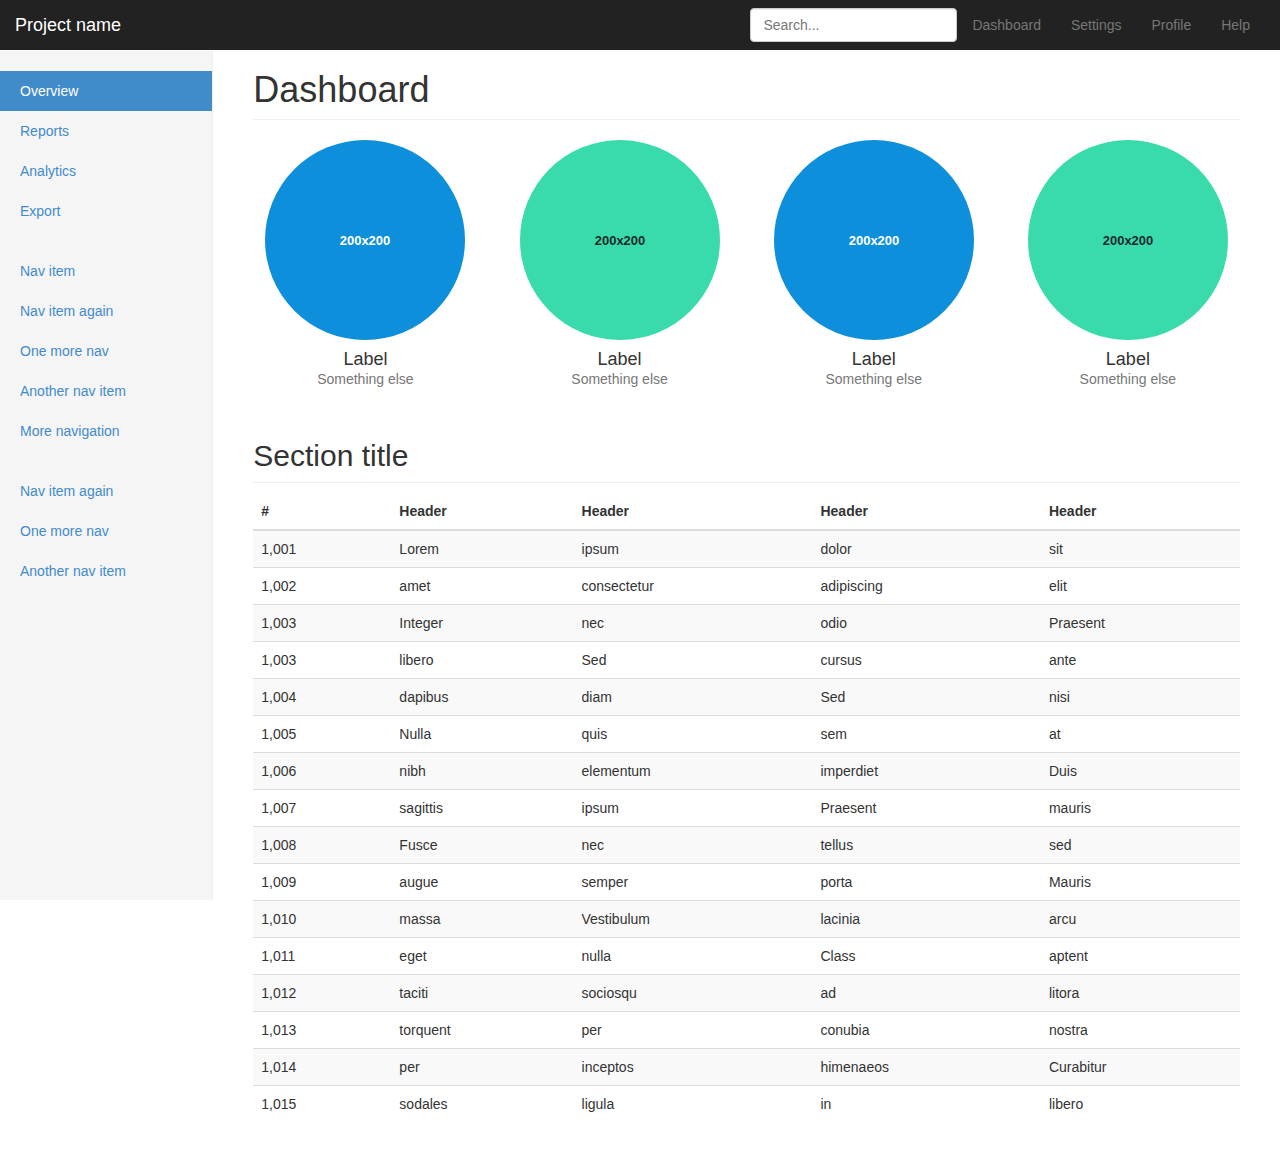
<file: docs/examples/dashboard/index.html>
<!DOCTYPE html>
<html lang="en">
  <head>
    <meta charset="utf-8">
    <meta http-equiv="X-UA-Compatible" content="IE=edge">
    <meta name="viewport" content="width=device-width, initial-scale=1">
    <meta name="description" content="">
    <meta name="author" content="">
    <link rel="icon" href="../../favicon.ico">

    <title>Dashboard Template for Bootstrap</title>

    <!-- Bootstrap core CSS -->
    <link href="../../dist/css/bootstrap.min.css" rel="stylesheet">

    <!-- Custom styles for this template -->
    <link href="dashboard.css" rel="stylesheet">

    <!-- Just for debugging purposes. Don't actually copy these 2 lines! -->
    <!--[if lt IE 9]><script src="../../assets/js/ie8-responsive-file-warning.js"></script><![endif]-->
    <script src="../../assets/js/ie-emulation-modes-warning.js"></script>

    <!-- IE10 viewport hack for Surface/desktop Windows 8 bug -->
    <script src="../../assets/js/ie10-viewport-bug-workaround.js"></script>

    <!-- HTML5 shim and Respond.js IE8 support of HTML5 elements and media queries -->
    <!--[if lt IE 9]>
      <script src="https://oss.maxcdn.com/html5shiv/3.7.2/html5shiv.min.js"></script>
      <script src="https://oss.maxcdn.com/respond/1.4.2/respond.min.js"></script>
    <![endif]-->
  </head>

  <body>

    <div class="navbar navbar-inverse navbar-fixed-top" role="navigation">
      <div class="container-fluid">
        <div class="navbar-header">
          <button type="button" class="navbar-toggle" data-toggle="collapse" data-target=".navbar-collapse">
            <span class="sr-only">Toggle navigation</span>
            <span class="icon-bar"></span>
            <span class="icon-bar"></span>
            <span class="icon-bar"></span>
          </button>
          <a class="navbar-brand" href="#">Project name</a>
        </div>
        <div class="navbar-collapse collapse">
          <ul class="nav navbar-nav navbar-right">
            <li><a href="#">Dashboard</a></li>
            <li><a href="#">Settings</a></li>
            <li><a href="#">Profile</a></li>
            <li><a href="#">Help</a></li>
          </ul>
          <form class="navbar-form navbar-right">
            <input type="text" class="form-control" placeholder="Search...">
          </form>
        </div>
      </div>
    </div>

    <div class="container-fluid">
      <div class="row">
        <div class="col-sm-3 col-md-2 sidebar">
          <ul class="nav nav-sidebar">
            <li class="active"><a href="#">Overview</a></li>
            <li><a href="#">Reports</a></li>
            <li><a href="#">Analytics</a></li>
            <li><a href="#">Export</a></li>
          </ul>
          <ul class="nav nav-sidebar">
            <li><a href="">Nav item</a></li>
            <li><a href="">Nav item again</a></li>
            <li><a href="">One more nav</a></li>
            <li><a href="">Another nav item</a></li>
            <li><a href="">More navigation</a></li>
          </ul>
          <ul class="nav nav-sidebar">
            <li><a href="">Nav item again</a></li>
            <li><a href="">One more nav</a></li>
            <li><a href="">Another nav item</a></li>
          </ul>
        </div>
        <div class="col-sm-9 col-sm-offset-3 col-md-10 col-md-offset-2 main">
          <h1 class="page-header">Dashboard</h1>

          <div class="row placeholders">
            <div class="col-xs-6 col-sm-3 placeholder">
              <img data-src="holder.js/200x200/auto/sky" class="img-responsive" alt="Generic placeholder thumbnail">
              <h4>Label</h4>
              <span class="text-muted">Something else</span>
            </div>
            <div class="col-xs-6 col-sm-3 placeholder">
              <img data-src="holder.js/200x200/auto/vine" class="img-responsive" alt="Generic placeholder thumbnail">
              <h4>Label</h4>
              <span class="text-muted">Something else</span>
            </div>
            <div class="col-xs-6 col-sm-3 placeholder">
              <img data-src="holder.js/200x200/auto/sky" class="img-responsive" alt="Generic placeholder thumbnail">
              <h4>Label</h4>
              <span class="text-muted">Something else</span>
            </div>
            <div class="col-xs-6 col-sm-3 placeholder">
              <img data-src="holder.js/200x200/auto/vine" class="img-responsive" alt="Generic placeholder thumbnail">
              <h4>Label</h4>
              <span class="text-muted">Something else</span>
            </div>
          </div>

          <h2 class="sub-header">Section title</h2>
          <div class="table-responsive">
            <table class="table table-striped">
              <thead>
                <tr>
                  <th>#</th>
                  <th>Header</th>
                  <th>Header</th>
                  <th>Header</th>
                  <th>Header</th>
                </tr>
              </thead>
              <tbody>
                <tr>
                  <td>1,001</td>
                  <td>Lorem</td>
                  <td>ipsum</td>
                  <td>dolor</td>
                  <td>sit</td>
                </tr>
                <tr>
                  <td>1,002</td>
                  <td>amet</td>
                  <td>consectetur</td>
                  <td>adipiscing</td>
                  <td>elit</td>
                </tr>
                <tr>
                  <td>1,003</td>
                  <td>Integer</td>
                  <td>nec</td>
                  <td>odio</td>
                  <td>Praesent</td>
                </tr>
                <tr>
                  <td>1,003</td>
                  <td>libero</td>
                  <td>Sed</td>
                  <td>cursus</td>
                  <td>ante</td>
                </tr>
                <tr>
                  <td>1,004</td>
                  <td>dapibus</td>
                  <td>diam</td>
                  <td>Sed</td>
                  <td>nisi</td>
                </tr>
                <tr>
                  <td>1,005</td>
                  <td>Nulla</td>
                  <td>quis</td>
                  <td>sem</td>
                  <td>at</td>
                </tr>
                <tr>
                  <td>1,006</td>
                  <td>nibh</td>
                  <td>elementum</td>
                  <td>imperdiet</td>
                  <td>Duis</td>
                </tr>
                <tr>
                  <td>1,007</td>
                  <td>sagittis</td>
                  <td>ipsum</td>
                  <td>Praesent</td>
                  <td>mauris</td>
                </tr>
                <tr>
                  <td>1,008</td>
                  <td>Fusce</td>
                  <td>nec</td>
                  <td>tellus</td>
                  <td>sed</td>
                </tr>
                <tr>
                  <td>1,009</td>
                  <td>augue</td>
                  <td>semper</td>
                  <td>porta</td>
                  <td>Mauris</td>
                </tr>
                <tr>
                  <td>1,010</td>
                  <td>massa</td>
                  <td>Vestibulum</td>
                  <td>lacinia</td>
                  <td>arcu</td>
                </tr>
                <tr>
                  <td>1,011</td>
                  <td>eget</td>
                  <td>nulla</td>
                  <td>Class</td>
                  <td>aptent</td>
                </tr>
                <tr>
                  <td>1,012</td>
                  <td>taciti</td>
                  <td>sociosqu</td>
                  <td>ad</td>
                  <td>litora</td>
                </tr>
                <tr>
                  <td>1,013</td>
                  <td>torquent</td>
                  <td>per</td>
                  <td>conubia</td>
                  <td>nostra</td>
                </tr>
                <tr>
                  <td>1,014</td>
                  <td>per</td>
                  <td>inceptos</td>
                  <td>himenaeos</td>
                  <td>Curabitur</td>
                </tr>
                <tr>
                  <td>1,015</td>
                  <td>sodales</td>
                  <td>ligula</td>
                  <td>in</td>
                  <td>libero</td>
                </tr>
              </tbody>
            </table>
          </div>
        </div>
      </div>
    </div>

    <!-- Bootstrap core JavaScript
    ================================================== -->
    <!-- Placed at the end of the document so the pages load faster -->
    <script src="https://ajax.googleapis.com/ajax/libs/jquery/1.11.1/jquery.min.js"></script>
    <script src="../../dist/js/bootstrap.min.js"></script>
    <script src="../../assets/js/docs.min.js"></script>
  </body>
</html>
</file>
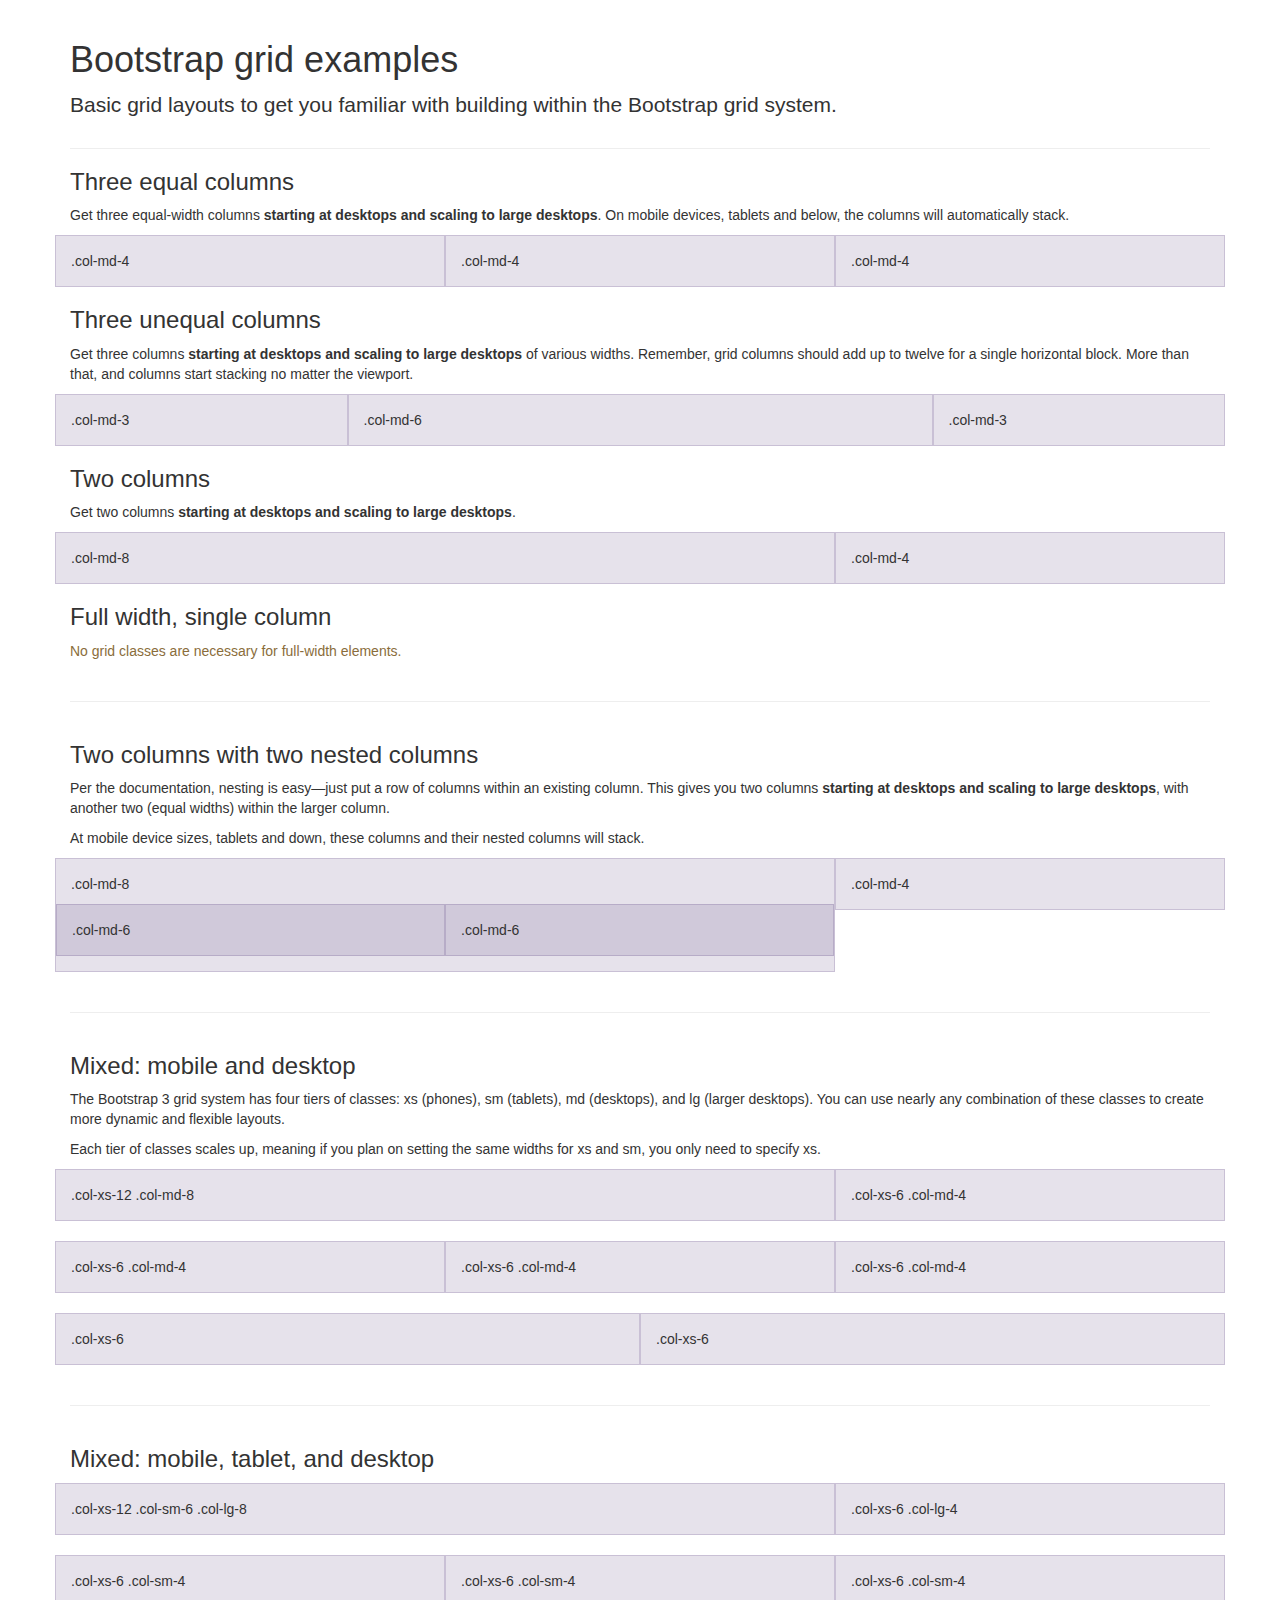
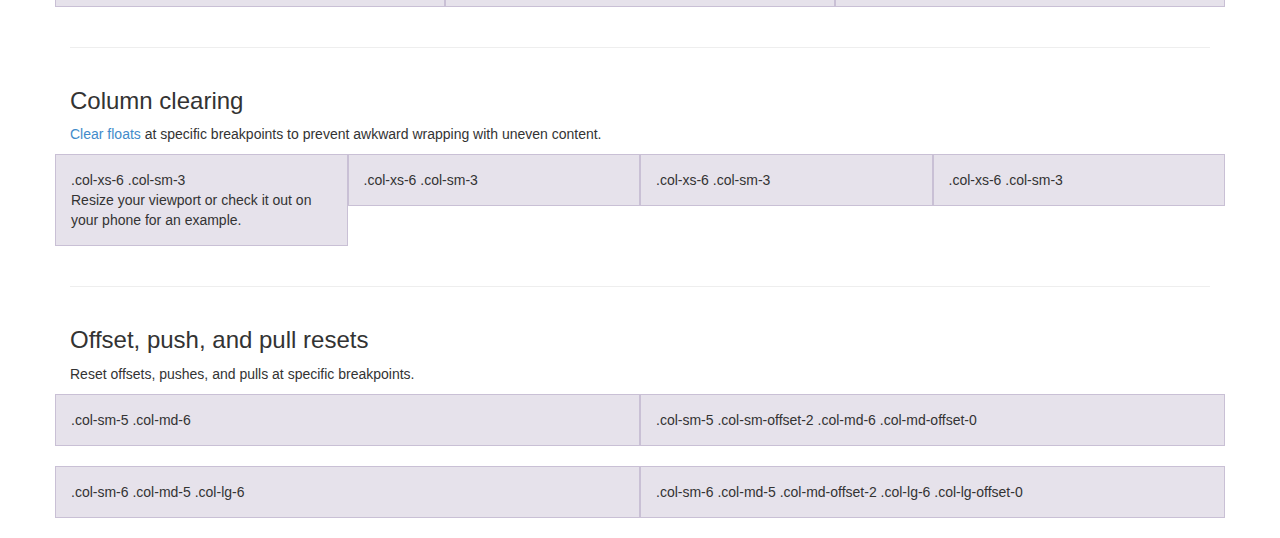
<file: docs/examples/grid/index.html>
<!DOCTYPE html>
<html lang="en">
  <head>
    <meta charset="utf-8">
    <meta http-equiv="X-UA-Compatible" content="IE=edge">
    <meta name="viewport" content="width=device-width, initial-scale=1">
    <meta name="description" content="">
    <meta name="author" content="">
    <link rel="icon" href="../../favicon.ico">

    <title>Grid Template for Bootstrap</title>

    <!-- Bootstrap core CSS -->
    <link href="../../dist/css/bootstrap.min.css" rel="stylesheet">

    <!-- Custom styles for this template -->
    <link href="grid.css" rel="stylesheet">

    <!-- Just for debugging purposes. Don't actually copy these 2 lines! -->
    <!--[if lt IE 9]><script src="../../assets/js/ie8-responsive-file-warning.js"></script><![endif]-->
    <script src="../../assets/js/ie-emulation-modes-warning.js"></script>

    <!-- IE10 viewport hack for Surface/desktop Windows 8 bug -->
    <script src="../../assets/js/ie10-viewport-bug-workaround.js"></script>

    <!-- HTML5 shim and Respond.js IE8 support of HTML5 elements and media queries -->
    <!--[if lt IE 9]>
      <script src="https://oss.maxcdn.com/html5shiv/3.7.2/html5shiv.min.js"></script>
      <script src="https://oss.maxcdn.com/respond/1.4.2/respond.min.js"></script>
    <![endif]-->
  </head>

  <body>
    <div class="container">

      <div class="page-header">
        <h1>Bootstrap grid examples</h1>
        <p class="lead">Basic grid layouts to get you familiar with building within the Bootstrap grid system.</p>
      </div>

      <h3>Three equal columns</h3>
      <p>Get three equal-width columns <strong>starting at desktops and scaling to large desktops</strong>. On mobile devices, tablets and below, the columns will automatically stack.</p>
      <div class="row">
        <div class="col-md-4">.col-md-4</div>
        <div class="col-md-4">.col-md-4</div>
        <div class="col-md-4">.col-md-4</div>
      </div>

      <h3>Three unequal columns</h3>
      <p>Get three columns <strong>starting at desktops and scaling to large desktops</strong> of various widths. Remember, grid columns should add up to twelve for a single horizontal block. More than that, and columns start stacking no matter the viewport.</p>
      <div class="row">
        <div class="col-md-3">.col-md-3</div>
        <div class="col-md-6">.col-md-6</div>
        <div class="col-md-3">.col-md-3</div>
      </div>

      <h3>Two columns</h3>
      <p>Get two columns <strong>starting at desktops and scaling to large desktops</strong>.</p>
      <div class="row">
        <div class="col-md-8">.col-md-8</div>
        <div class="col-md-4">.col-md-4</div>
      </div>

      <h3>Full width, single column</h3>
      <p class="text-warning">No grid classes are necessary for full-width elements.</p>

      <hr>

      <h3>Two columns with two nested columns</h3>
      <p>Per the documentation, nesting is easy—just put a row of columns within an existing column. This gives you two columns <strong>starting at desktops and scaling to large desktops</strong>, with another two (equal widths) within the larger column.</p>
      <p>At mobile device sizes, tablets and down, these columns and their nested columns will stack.</p>
      <div class="row">
        <div class="col-md-8">
          .col-md-8
          <div class="row">
            <div class="col-md-6">.col-md-6</div>
            <div class="col-md-6">.col-md-6</div>
          </div>
        </div>
        <div class="col-md-4">.col-md-4</div>
      </div>

      <hr>

      <h3>Mixed: mobile and desktop</h3>
      <p>The Bootstrap 3 grid system has four tiers of classes: xs (phones), sm (tablets), md (desktops), and lg (larger desktops). You can use nearly any combination of these classes to create more dynamic and flexible layouts.</p>
      <p>Each tier of classes scales up, meaning if you plan on setting the same widths for xs and sm, you only need to specify xs.</p>
      <div class="row">
        <div class="col-xs-12 col-md-8">.col-xs-12 .col-md-8</div>
        <div class="col-xs-6 col-md-4">.col-xs-6 .col-md-4</div>
      </div>
      <div class="row">
        <div class="col-xs-6 col-md-4">.col-xs-6 .col-md-4</div>
        <div class="col-xs-6 col-md-4">.col-xs-6 .col-md-4</div>
        <div class="col-xs-6 col-md-4">.col-xs-6 .col-md-4</div>
      </div>
      <div class="row">
        <div class="col-xs-6">.col-xs-6</div>
        <div class="col-xs-6">.col-xs-6</div>
      </div>

      <hr>

      <h3>Mixed: mobile, tablet, and desktop</h3>
      <p></p>
      <div class="row">
        <div class="col-xs-12 col-sm-6 col-lg-8">.col-xs-12 .col-sm-6 .col-lg-8</div>
        <div class="col-xs-6 col-lg-4">.col-xs-6 .col-lg-4</div>
      </div>
      <div class="row">
        <div class="col-xs-6 col-sm-4">.col-xs-6 .col-sm-4</div>
        <div class="col-xs-6 col-sm-4">.col-xs-6 .col-sm-4</div>
        <div class="col-xs-6 col-sm-4">.col-xs-6 .col-sm-4</div>
      </div>

      <hr>

      <h3>Column clearing</h3>
      <p><a href="http://getbootstrap.com/css/#grid-responsive-resets">Clear floats</a> at specific breakpoints to prevent awkward wrapping with uneven content.</p>
      <div class="row">
        <div class="col-xs-6 col-sm-3">
          .col-xs-6 .col-sm-3
          <br>
          Resize your viewport or check it out on your phone for an example.
        </div>
        <div class="col-xs-6 col-sm-3">.col-xs-6 .col-sm-3</div>

        <!-- Add the extra clearfix for only the required viewport -->
        <div class="clearfix visible-xs"></div>

        <div class="col-xs-6 col-sm-3">.col-xs-6 .col-sm-3</div>
        <div class="col-xs-6 col-sm-3">.col-xs-6 .col-sm-3</div>
      </div>

      <hr>

      <h3>Offset, push, and pull resets</h3>
      <p>Reset offsets, pushes, and pulls at specific breakpoints.</p>
      <div class="row">
        <div class="col-sm-5 col-md-6">.col-sm-5 .col-md-6</div>
        <div class="col-sm-5 col-sm-offset-2 col-md-6 col-md-offset-0">.col-sm-5 .col-sm-offset-2 .col-md-6 .col-md-offset-0</div>
      </div>
      <div class="row">
        <div class="col-sm-6 col-md-5 col-lg-6">.col-sm-6 .col-md-5 .col-lg-6</div>
        <div class="col-sm-6 col-md-5 col-md-offset-2 col-lg-6 col-lg-offset-0">.col-sm-6 .col-md-5 .col-md-offset-2 .col-lg-6 .col-lg-offset-0</div>
      </div>


    </div> <!-- /container -->


    <!-- Bootstrap core JavaScript
    ================================================== -->
    <!-- Placed at the end of the document so the pages load faster -->
  </body>
</html>
</file>
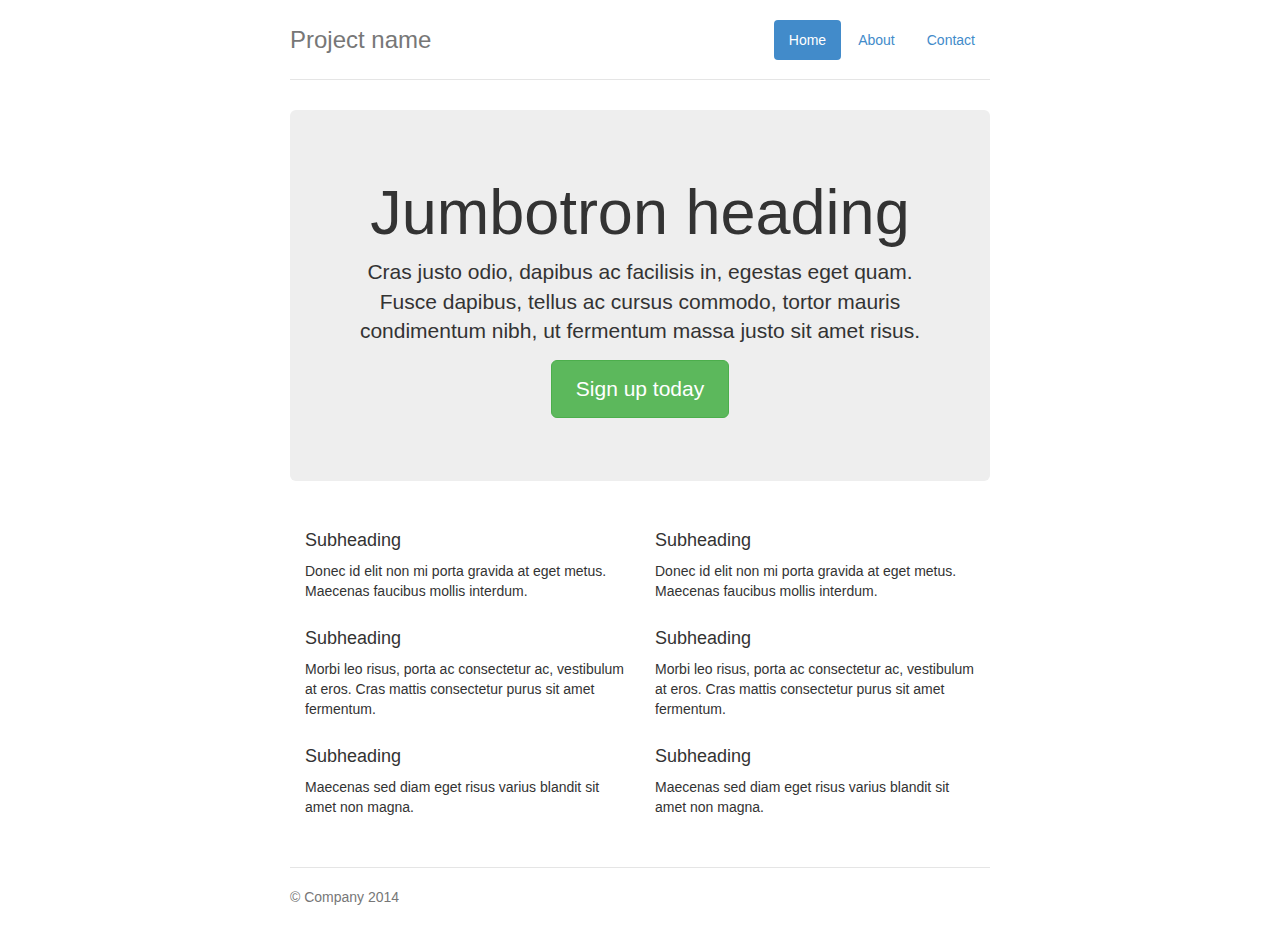
<file: docs/examples/jumbotron-narrow/index.html>
<!DOCTYPE html>
<html lang="en">
  <head>
    <meta charset="utf-8">
    <meta http-equiv="X-UA-Compatible" content="IE=edge">
    <meta name="viewport" content="width=device-width, initial-scale=1">
    <meta name="description" content="">
    <meta name="author" content="">
    <link rel="icon" href="../../favicon.ico">

    <title>Narrow Jumbotron Template for Bootstrap</title>

    <!-- Bootstrap core CSS -->
    <link href="../../dist/css/bootstrap.min.css" rel="stylesheet">

    <!-- Custom styles for this template -->
    <link href="jumbotron-narrow.css" rel="stylesheet">

    <!-- Just for debugging purposes. Don't actually copy these 2 lines! -->
    <!--[if lt IE 9]><script src="../../assets/js/ie8-responsive-file-warning.js"></script><![endif]-->
    <script src="../../assets/js/ie-emulation-modes-warning.js"></script>

    <!-- IE10 viewport hack for Surface/desktop Windows 8 bug -->
    <script src="../../assets/js/ie10-viewport-bug-workaround.js"></script>

    <!-- HTML5 shim and Respond.js IE8 support of HTML5 elements and media queries -->
    <!--[if lt IE 9]>
      <script src="https://oss.maxcdn.com/html5shiv/3.7.2/html5shiv.min.js"></script>
      <script src="https://oss.maxcdn.com/respond/1.4.2/respond.min.js"></script>
    <![endif]-->
  </head>

  <body>

    <div class="container">
      <div class="header">
        <ul class="nav nav-pills pull-right">
          <li class="active"><a href="#">Home</a></li>
          <li><a href="#">About</a></li>
          <li><a href="#">Contact</a></li>
        </ul>
        <h3 class="text-muted">Project name</h3>
      </div>

      <div class="jumbotron">
        <h1>Jumbotron heading</h1>
        <p class="lead">Cras justo odio, dapibus ac facilisis in, egestas eget quam. Fusce dapibus, tellus ac cursus commodo, tortor mauris condimentum nibh, ut fermentum massa justo sit amet risus.</p>
        <p><a class="btn btn-lg btn-success" href="#" role="button">Sign up today</a></p>
      </div>

      <div class="row marketing">
        <div class="col-lg-6">
          <h4>Subheading</h4>
          <p>Donec id elit non mi porta gravida at eget metus. Maecenas faucibus mollis interdum.</p>

          <h4>Subheading</h4>
          <p>Morbi leo risus, porta ac consectetur ac, vestibulum at eros. Cras mattis consectetur purus sit amet fermentum.</p>

          <h4>Subheading</h4>
          <p>Maecenas sed diam eget risus varius blandit sit amet non magna.</p>
        </div>

        <div class="col-lg-6">
          <h4>Subheading</h4>
          <p>Donec id elit non mi porta gravida at eget metus. Maecenas faucibus mollis interdum.</p>

          <h4>Subheading</h4>
          <p>Morbi leo risus, porta ac consectetur ac, vestibulum at eros. Cras mattis consectetur purus sit amet fermentum.</p>

          <h4>Subheading</h4>
          <p>Maecenas sed diam eget risus varius blandit sit amet non magna.</p>
        </div>
      </div>

      <div class="footer">
        <p>&copy; Company 2014</p>
      </div>

    </div> <!-- /container -->


    <!-- Bootstrap core JavaScript
    ================================================== -->
    <!-- Placed at the end of the document so the pages load faster -->
  </body>
</html>
</file>
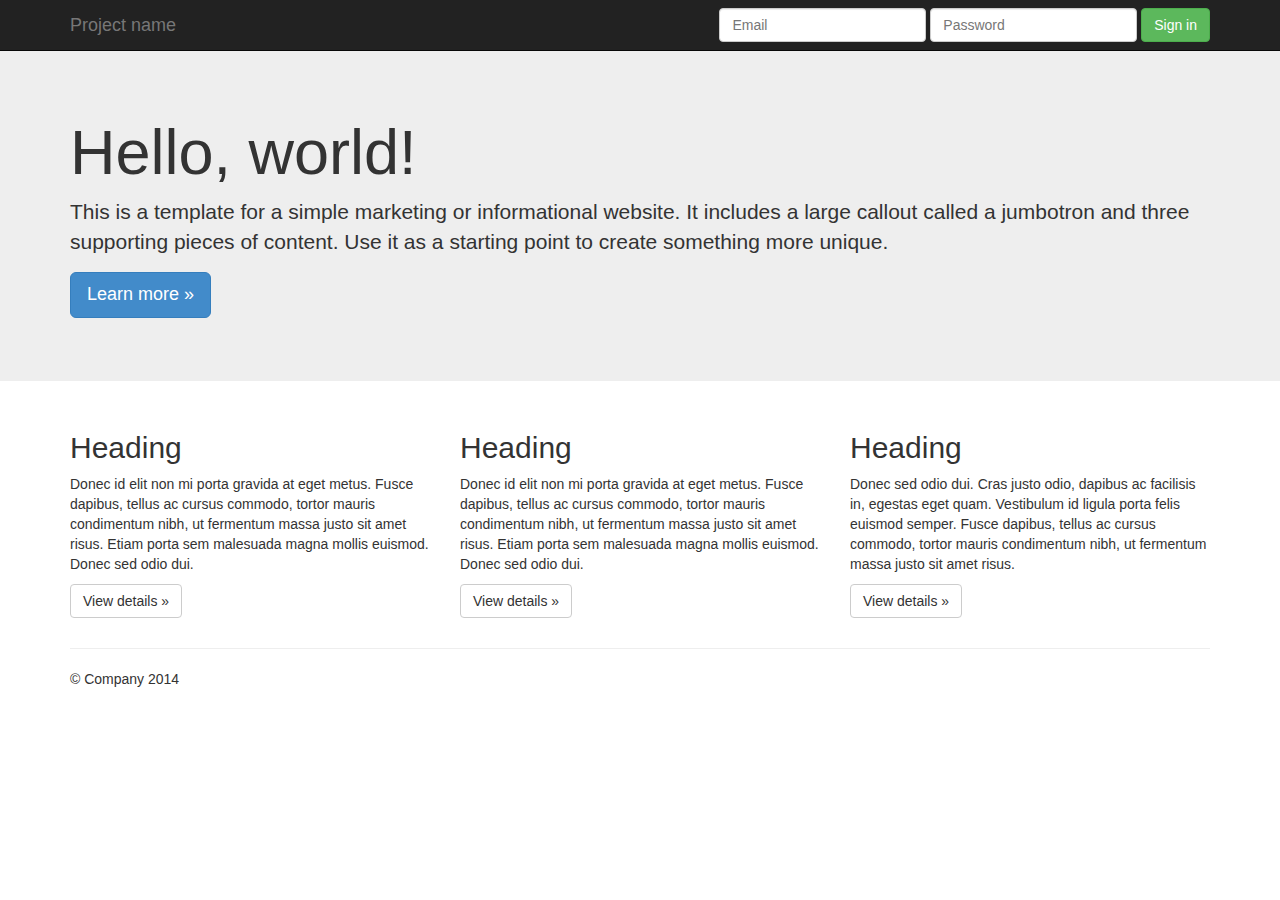
<file: docs/examples/jumbotron/index.html>
<!DOCTYPE html>
<html lang="en">
  <head>
    <meta charset="utf-8">
    <meta http-equiv="X-UA-Compatible" content="IE=edge">
    <meta name="viewport" content="width=device-width, initial-scale=1">
    <meta name="description" content="">
    <meta name="author" content="">
    <link rel="icon" href="../../favicon.ico">

    <title>Jumbotron Template for Bootstrap</title>

    <!-- Bootstrap core CSS -->
    <link href="../../dist/css/bootstrap.min.css" rel="stylesheet">

    <!-- Custom styles for this template -->
    <link href="jumbotron.css" rel="stylesheet">

    <!-- Just for debugging purposes. Don't actually copy these 2 lines! -->
    <!--[if lt IE 9]><script src="../../assets/js/ie8-responsive-file-warning.js"></script><![endif]-->
    <script src="../../assets/js/ie-emulation-modes-warning.js"></script>

    <!-- IE10 viewport hack for Surface/desktop Windows 8 bug -->
    <script src="../../assets/js/ie10-viewport-bug-workaround.js"></script>

    <!-- HTML5 shim and Respond.js IE8 support of HTML5 elements and media queries -->
    <!--[if lt IE 9]>
      <script src="https://oss.maxcdn.com/html5shiv/3.7.2/html5shiv.min.js"></script>
      <script src="https://oss.maxcdn.com/respond/1.4.2/respond.min.js"></script>
    <![endif]-->
  </head>

  <body>

    <div class="navbar navbar-inverse navbar-fixed-top" role="navigation">
      <div class="container">
        <div class="navbar-header">
          <button type="button" class="navbar-toggle" data-toggle="collapse" data-target=".navbar-collapse">
            <span class="sr-only">Toggle navigation</span>
            <span class="icon-bar"></span>
            <span class="icon-bar"></span>
            <span class="icon-bar"></span>
          </button>
          <a class="navbar-brand" href="#">Project name</a>
        </div>
        <div class="navbar-collapse collapse">
          <form class="navbar-form navbar-right" role="form">
            <div class="form-group">
              <input type="text" placeholder="Email" class="form-control">
            </div>
            <div class="form-group">
              <input type="password" placeholder="Password" class="form-control">
            </div>
            <button type="submit" class="btn btn-success">Sign in</button>
          </form>
        </div><!--/.navbar-collapse -->
      </div>
    </div>

    <!-- Main jumbotron for a primary marketing message or call to action -->
    <div class="jumbotron">
      <div class="container">
        <h1>Hello, world!</h1>
        <p>This is a template for a simple marketing or informational website. It includes a large callout called a jumbotron and three supporting pieces of content. Use it as a starting point to create something more unique.</p>
        <p><a class="btn btn-primary btn-lg" role="button">Learn more &raquo;</a></p>
      </div>
    </div>

    <div class="container">
      <!-- Example row of columns -->
      <div class="row">
        <div class="col-md-4">
          <h2>Heading</h2>
          <p>Donec id elit non mi porta gravida at eget metus. Fusce dapibus, tellus ac cursus commodo, tortor mauris condimentum nibh, ut fermentum massa justo sit amet risus. Etiam porta sem malesuada magna mollis euismod. Donec sed odio dui. </p>
          <p><a class="btn btn-default" href="#" role="button">View details &raquo;</a></p>
        </div>
        <div class="col-md-4">
          <h2>Heading</h2>
          <p>Donec id elit non mi porta gravida at eget metus. Fusce dapibus, tellus ac cursus commodo, tortor mauris condimentum nibh, ut fermentum massa justo sit amet risus. Etiam porta sem malesuada magna mollis euismod. Donec sed odio dui. </p>
          <p><a class="btn btn-default" href="#" role="button">View details &raquo;</a></p>
       </div>
        <div class="col-md-4">
          <h2>Heading</h2>
          <p>Donec sed odio dui. Cras justo odio, dapibus ac facilisis in, egestas eget quam. Vestibulum id ligula porta felis euismod semper. Fusce dapibus, tellus ac cursus commodo, tortor mauris condimentum nibh, ut fermentum massa justo sit amet risus.</p>
          <p><a class="btn btn-default" href="#" role="button">View details &raquo;</a></p>
        </div>
      </div>

      <hr>

      <footer>
        <p>&copy; Company 2014</p>
      </footer>
    </div> <!-- /container -->


    <!-- Bootstrap core JavaScript
    ================================================== -->
    <!-- Placed at the end of the document so the pages load faster -->
    <script src="https://ajax.googleapis.com/ajax/libs/jquery/1.11.1/jquery.min.js"></script>
    <script src="../../dist/js/bootstrap.min.js"></script>
  </body>
</html>
</file>
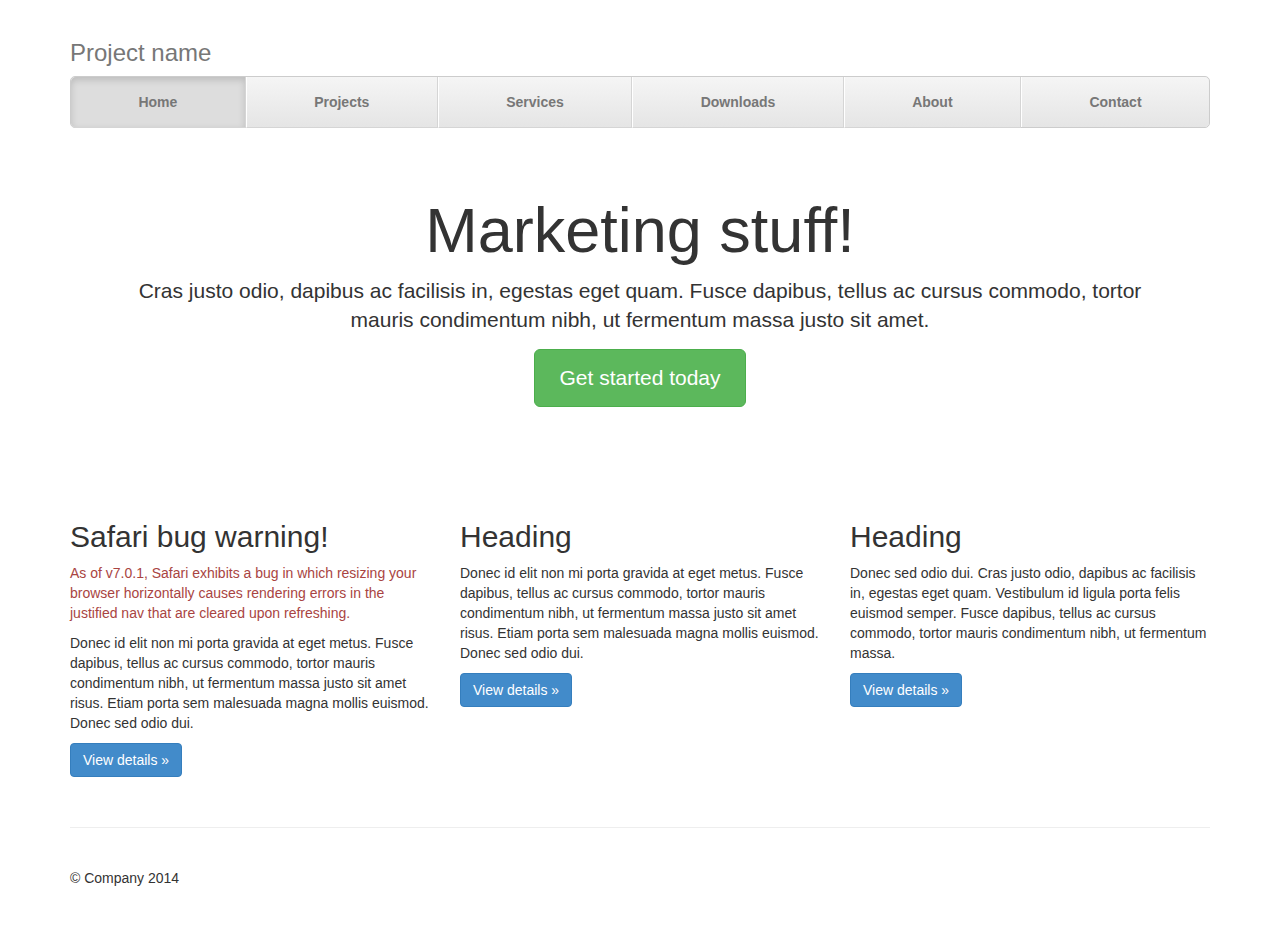
<file: docs/examples/justified-nav/index.html>
<!DOCTYPE html>
<html lang="en">
  <head>
    <meta charset="utf-8">
    <meta http-equiv="X-UA-Compatible" content="IE=edge">
    <meta name="viewport" content="width=device-width, initial-scale=1">
    <meta name="description" content="">
    <meta name="author" content="">
    <link rel="icon" href="../../favicon.ico">

    <title>Justified Nav Template for Bootstrap</title>

    <!-- Bootstrap core CSS -->
    <link href="../../dist/css/bootstrap.min.css" rel="stylesheet">

    <!-- Custom styles for this template -->
    <link href="justified-nav.css" rel="stylesheet">

    <!-- Just for debugging purposes. Don't actually copy these 2 lines! -->
    <!--[if lt IE 9]><script src="../../assets/js/ie8-responsive-file-warning.js"></script><![endif]-->
    <script src="../../assets/js/ie-emulation-modes-warning.js"></script>

    <!-- IE10 viewport hack for Surface/desktop Windows 8 bug -->
    <script src="../../assets/js/ie10-viewport-bug-workaround.js"></script>

    <!-- HTML5 shim and Respond.js IE8 support of HTML5 elements and media queries -->
    <!--[if lt IE 9]>
      <script src="https://oss.maxcdn.com/html5shiv/3.7.2/html5shiv.min.js"></script>
      <script src="https://oss.maxcdn.com/respond/1.4.2/respond.min.js"></script>
    <![endif]-->
  </head>

  <body>

    <div class="container">

      <div class="masthead">
        <h3 class="text-muted">Project name</h3>
        <ul class="nav nav-justified">
          <li class="active"><a href="#">Home</a></li>
          <li><a href="#">Projects</a></li>
          <li><a href="#">Services</a></li>
          <li><a href="#">Downloads</a></li>
          <li><a href="#">About</a></li>
          <li><a href="#">Contact</a></li>
        </ul>
      </div>

      <!-- Jumbotron -->
      <div class="jumbotron">
        <h1>Marketing stuff!</h1>
        <p class="lead">Cras justo odio, dapibus ac facilisis in, egestas eget quam. Fusce dapibus, tellus ac cursus commodo, tortor mauris condimentum nibh, ut fermentum massa justo sit amet.</p>
        <p><a class="btn btn-lg btn-success" href="#" role="button">Get started today</a></p>
      </div>

      <!-- Example row of columns -->
      <div class="row">
        <div class="col-lg-4">
          <h2>Safari bug warning!</h2>
          <p class="text-danger">As of v7.0.1, Safari exhibits a bug in which resizing your browser horizontally causes rendering errors in the justified nav that are cleared upon refreshing.</p>
          <p>Donec id elit non mi porta gravida at eget metus. Fusce dapibus, tellus ac cursus commodo, tortor mauris condimentum nibh, ut fermentum massa justo sit amet risus. Etiam porta sem malesuada magna mollis euismod. Donec sed odio dui. </p>
          <p><a class="btn btn-primary" href="#" role="button">View details &raquo;</a></p>
        </div>
        <div class="col-lg-4">
          <h2>Heading</h2>
          <p>Donec id elit non mi porta gravida at eget metus. Fusce dapibus, tellus ac cursus commodo, tortor mauris condimentum nibh, ut fermentum massa justo sit amet risus. Etiam porta sem malesuada magna mollis euismod. Donec sed odio dui. </p>
          <p><a class="btn btn-primary" href="#" role="button">View details &raquo;</a></p>
       </div>
        <div class="col-lg-4">
          <h2>Heading</h2>
          <p>Donec sed odio dui. Cras justo odio, dapibus ac facilisis in, egestas eget quam. Vestibulum id ligula porta felis euismod semper. Fusce dapibus, tellus ac cursus commodo, tortor mauris condimentum nibh, ut fermentum massa.</p>
          <p><a class="btn btn-primary" href="#" role="button">View details &raquo;</a></p>
        </div>
      </div>

      <!-- Site footer -->
      <div class="footer">
        <p>&copy; Company 2014</p>
      </div>

    </div> <!-- /container -->


    <!-- Bootstrap core JavaScript
    ================================================== -->
    <!-- Placed at the end of the document so the pages load faster -->
  </body>
</html>
</file>
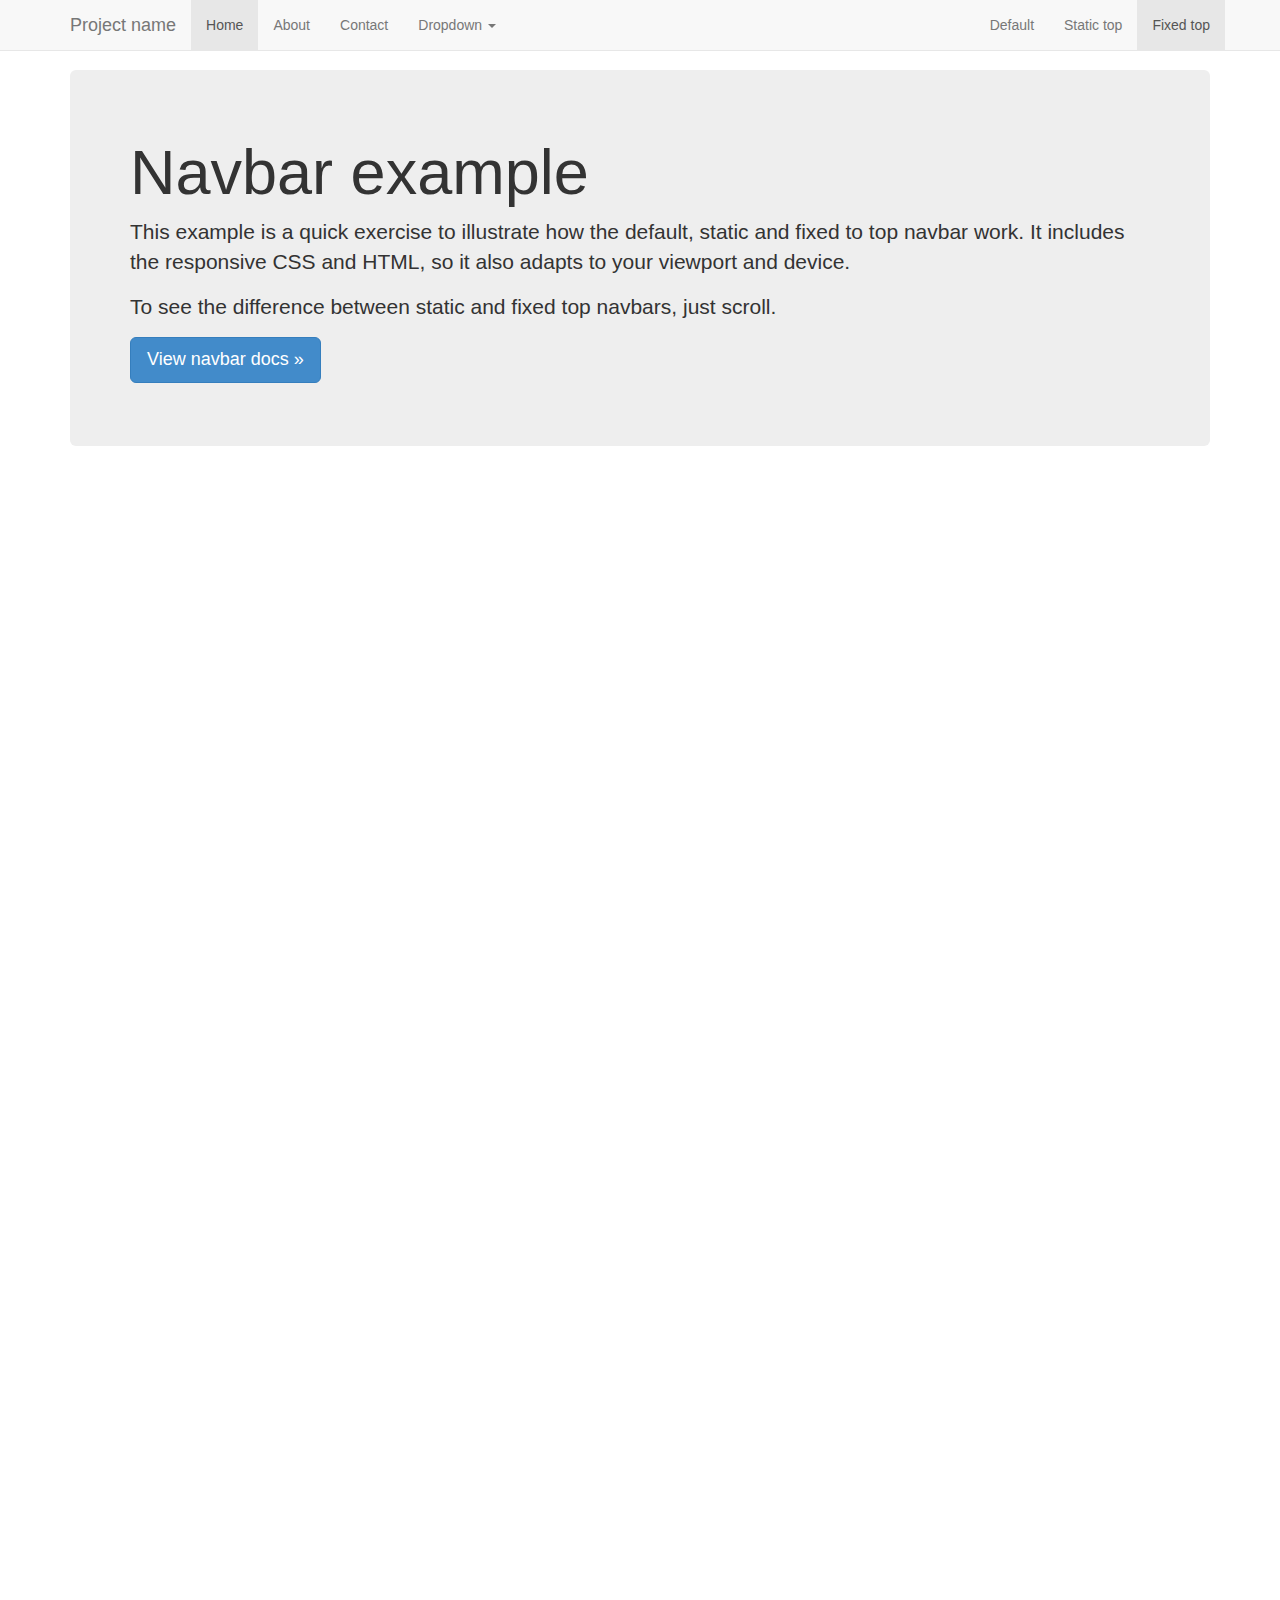
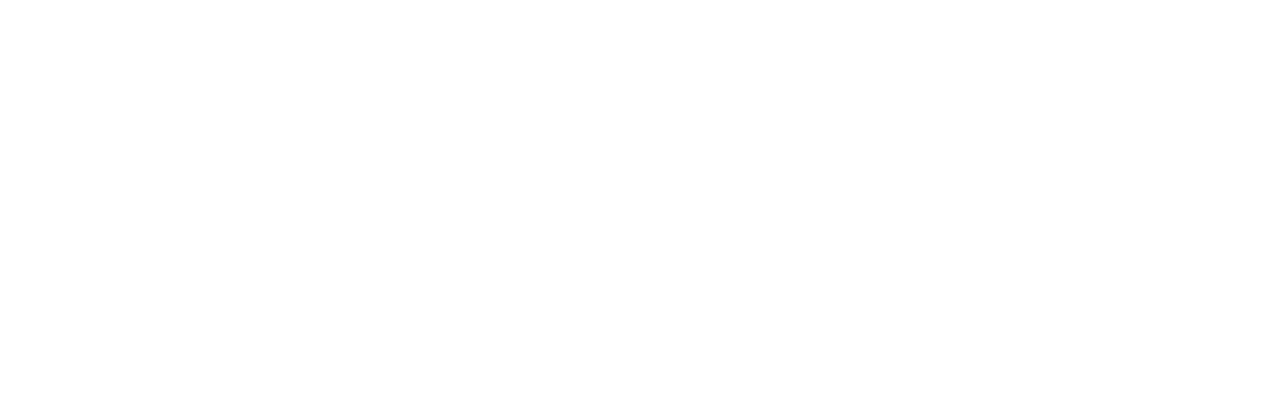
<file: docs/examples/navbar-fixed-top/index.html>
<!DOCTYPE html>
<html lang="en">
  <head>
    <meta charset="utf-8">
    <meta http-equiv="X-UA-Compatible" content="IE=edge">
    <meta name="viewport" content="width=device-width, initial-scale=1">
    <meta name="description" content="">
    <meta name="author" content="">
    <link rel="icon" href="../../favicon.ico">

    <title>Fixed Top Navbar Example for Bootstrap</title>

    <!-- Bootstrap core CSS -->
    <link href="../../dist/css/bootstrap.min.css" rel="stylesheet">

    <!-- Custom styles for this template -->
    <link href="navbar-fixed-top.css" rel="stylesheet">

    <!-- Just for debugging purposes. Don't actually copy these 2 lines! -->
    <!--[if lt IE 9]><script src="../../assets/js/ie8-responsive-file-warning.js"></script><![endif]-->
    <script src="../../assets/js/ie-emulation-modes-warning.js"></script>

    <!-- IE10 viewport hack for Surface/desktop Windows 8 bug -->
    <script src="../../assets/js/ie10-viewport-bug-workaround.js"></script>

    <!-- HTML5 shim and Respond.js IE8 support of HTML5 elements and media queries -->
    <!--[if lt IE 9]>
      <script src="https://oss.maxcdn.com/html5shiv/3.7.2/html5shiv.min.js"></script>
      <script src="https://oss.maxcdn.com/respond/1.4.2/respond.min.js"></script>
    <![endif]-->
  </head>

  <body>

    <!-- Fixed navbar -->
    <div class="navbar navbar-default navbar-fixed-top" role="navigation">
      <div class="container">
        <div class="navbar-header">
          <button type="button" class="navbar-toggle" data-toggle="collapse" data-target=".navbar-collapse">
            <span class="sr-only">Toggle navigation</span>
            <span class="icon-bar"></span>
            <span class="icon-bar"></span>
            <span class="icon-bar"></span>
          </button>
          <a class="navbar-brand" href="#">Project name</a>
        </div>
        <div class="navbar-collapse collapse">
          <ul class="nav navbar-nav">
            <li class="active"><a href="#">Home</a></li>
            <li><a href="#about">About</a></li>
            <li><a href="#contact">Contact</a></li>
            <li class="dropdown">
              <a href="#" class="dropdown-toggle" data-toggle="dropdown">Dropdown <span class="caret"></span></a>
              <ul class="dropdown-menu" role="menu">
                <li><a href="#">Action</a></li>
                <li><a href="#">Another action</a></li>
                <li><a href="#">Something else here</a></li>
                <li class="divider"></li>
                <li class="dropdown-header">Nav header</li>
                <li><a href="#">Separated link</a></li>
                <li><a href="#">One more separated link</a></li>
              </ul>
            </li>
          </ul>
          <ul class="nav navbar-nav navbar-right">
            <li><a href="../navbar/">Default</a></li>
            <li><a href="../navbar-static-top/">Static top</a></li>
            <li class="active"><a href="./">Fixed top</a></li>
          </ul>
        </div><!--/.nav-collapse -->
      </div>
    </div>

    <div class="container">

      <!-- Main component for a primary marketing message or call to action -->
      <div class="jumbotron">
        <h1>Navbar example</h1>
        <p>This example is a quick exercise to illustrate how the default, static and fixed to top navbar work. It includes the responsive CSS and HTML, so it also adapts to your viewport and device.</p>
        <p>To see the difference between static and fixed top navbars, just scroll.</p>
        <p>
          <a class="btn btn-lg btn-primary" href="../../components/#navbar" role="button">View navbar docs &raquo;</a>
        </p>
      </div>

    </div> <!-- /container -->


    <!-- Bootstrap core JavaScript
    ================================================== -->
    <!-- Placed at the end of the document so the pages load faster -->
    <script src="https://ajax.googleapis.com/ajax/libs/jquery/1.11.1/jquery.min.js"></script>
    <script src="../../dist/js/bootstrap.min.js"></script>
  </body>
</html>
</file>
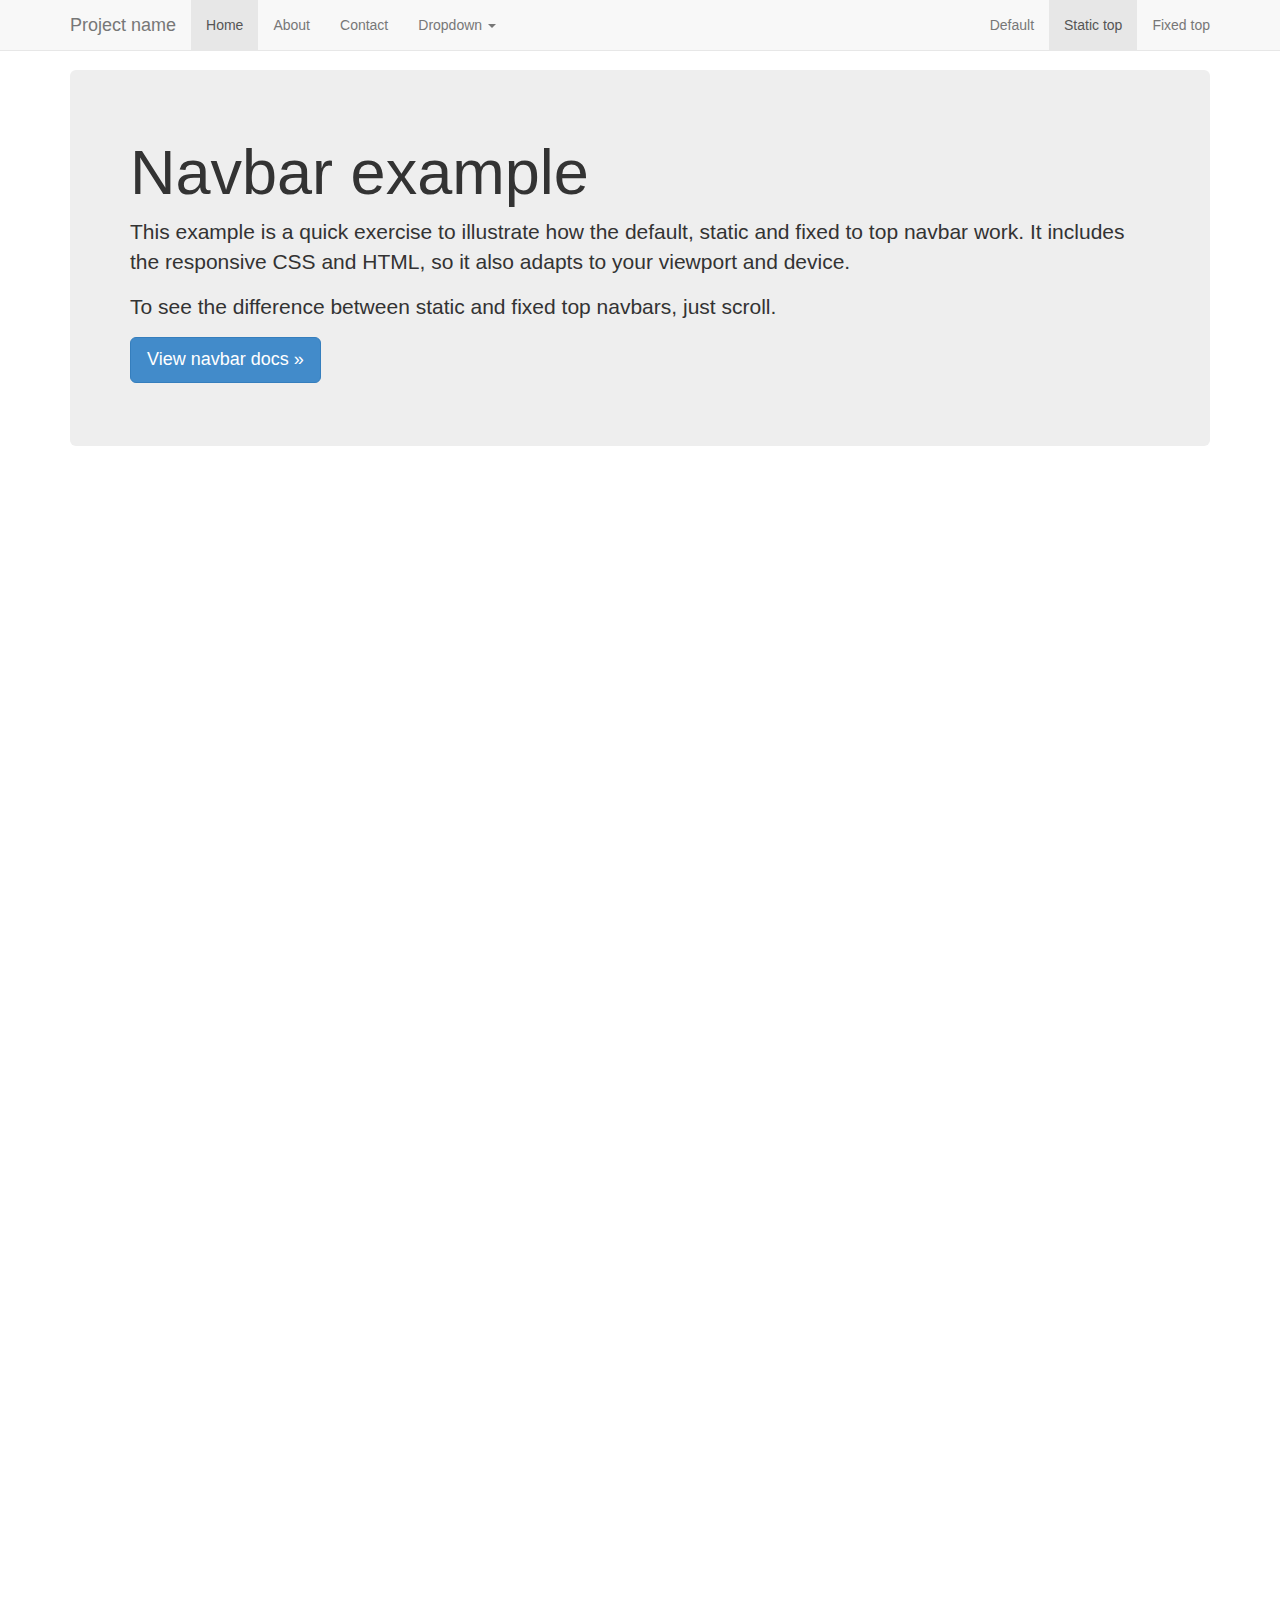
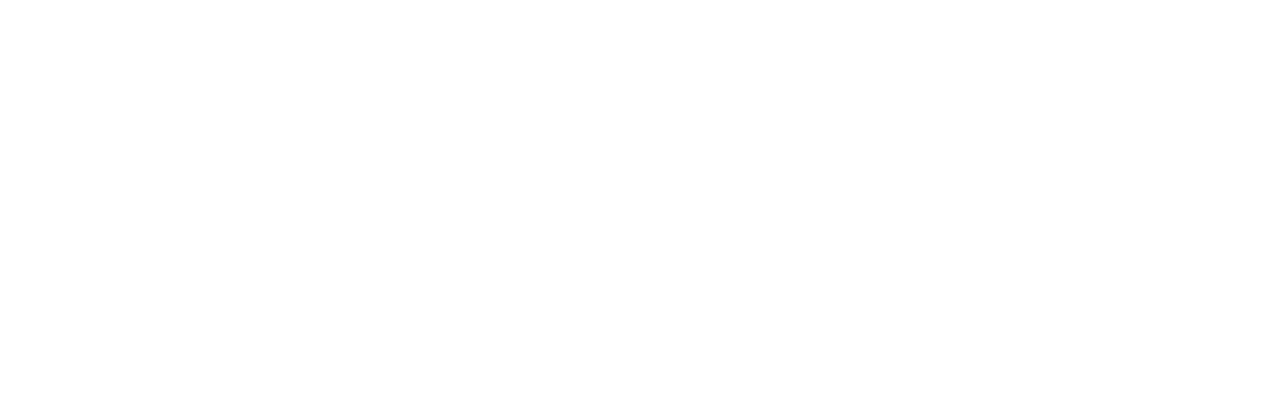
<file: docs/examples/navbar-static-top/index.html>
<!DOCTYPE html>
<html lang="en">
  <head>
    <meta charset="utf-8">
    <meta http-equiv="X-UA-Compatible" content="IE=edge">
    <meta name="viewport" content="width=device-width, initial-scale=1">
    <meta name="description" content="">
    <meta name="author" content="">
    <link rel="icon" href="../../favicon.ico">

    <title>Static Top Navbar Example for Bootstrap</title>

    <!-- Bootstrap core CSS -->
    <link href="../../dist/css/bootstrap.min.css" rel="stylesheet">

    <!-- Custom styles for this template -->
    <link href="navbar-static-top.css" rel="stylesheet">

    <!-- Just for debugging purposes. Don't actually copy these 2 lines! -->
    <!--[if lt IE 9]><script src="../../assets/js/ie8-responsive-file-warning.js"></script><![endif]-->
    <script src="../../assets/js/ie-emulation-modes-warning.js"></script>

    <!-- IE10 viewport hack for Surface/desktop Windows 8 bug -->
    <script src="../../assets/js/ie10-viewport-bug-workaround.js"></script>

    <!-- HTML5 shim and Respond.js IE8 support of HTML5 elements and media queries -->
    <!--[if lt IE 9]>
      <script src="https://oss.maxcdn.com/html5shiv/3.7.2/html5shiv.min.js"></script>
      <script src="https://oss.maxcdn.com/respond/1.4.2/respond.min.js"></script>
    <![endif]-->
  </head>

  <body>

    <!-- Static navbar -->
    <div class="navbar navbar-default navbar-static-top" role="navigation">
      <div class="container">
        <div class="navbar-header">
          <button type="button" class="navbar-toggle" data-toggle="collapse" data-target=".navbar-collapse">
            <span class="sr-only">Toggle navigation</span>
            <span class="icon-bar"></span>
            <span class="icon-bar"></span>
            <span class="icon-bar"></span>
          </button>
          <a class="navbar-brand" href="#">Project name</a>
        </div>
        <div class="navbar-collapse collapse">
          <ul class="nav navbar-nav">
            <li class="active"><a href="#">Home</a></li>
            <li><a href="#about">About</a></li>
            <li><a href="#contact">Contact</a></li>
            <li class="dropdown">
              <a href="#" class="dropdown-toggle" data-toggle="dropdown">Dropdown <span class="caret"></span></a>
              <ul class="dropdown-menu" role="menu">
                <li><a href="#">Action</a></li>
                <li><a href="#">Another action</a></li>
                <li><a href="#">Something else here</a></li>
                <li class="divider"></li>
                <li class="dropdown-header">Nav header</li>
                <li><a href="#">Separated link</a></li>
                <li><a href="#">One more separated link</a></li>
              </ul>
            </li>
          </ul>
          <ul class="nav navbar-nav navbar-right">
            <li><a href="../navbar/">Default</a></li>
            <li class="active"><a href="./">Static top</a></li>
            <li><a href="../navbar-fixed-top/">Fixed top</a></li>
          </ul>
        </div><!--/.nav-collapse -->
      </div>
    </div>


    <div class="container">

      <!-- Main component for a primary marketing message or call to action -->
      <div class="jumbotron">
        <h1>Navbar example</h1>
        <p>This example is a quick exercise to illustrate how the default, static and fixed to top navbar work. It includes the responsive CSS and HTML, so it also adapts to your viewport and device.</p>
        <p>To see the difference between static and fixed top navbars, just scroll.</p>
        <p>
          <a class="btn btn-lg btn-primary" href="../../components/#navbar" role="button">View navbar docs &raquo;</a>
        </p>
      </div>

    </div> <!-- /container -->


    <!-- Bootstrap core JavaScript
    ================================================== -->
    <!-- Placed at the end of the document so the pages load faster -->
    <script src="https://ajax.googleapis.com/ajax/libs/jquery/1.11.1/jquery.min.js"></script>
    <script src="../../dist/js/bootstrap.min.js"></script>
  </body>
</html>
</file>
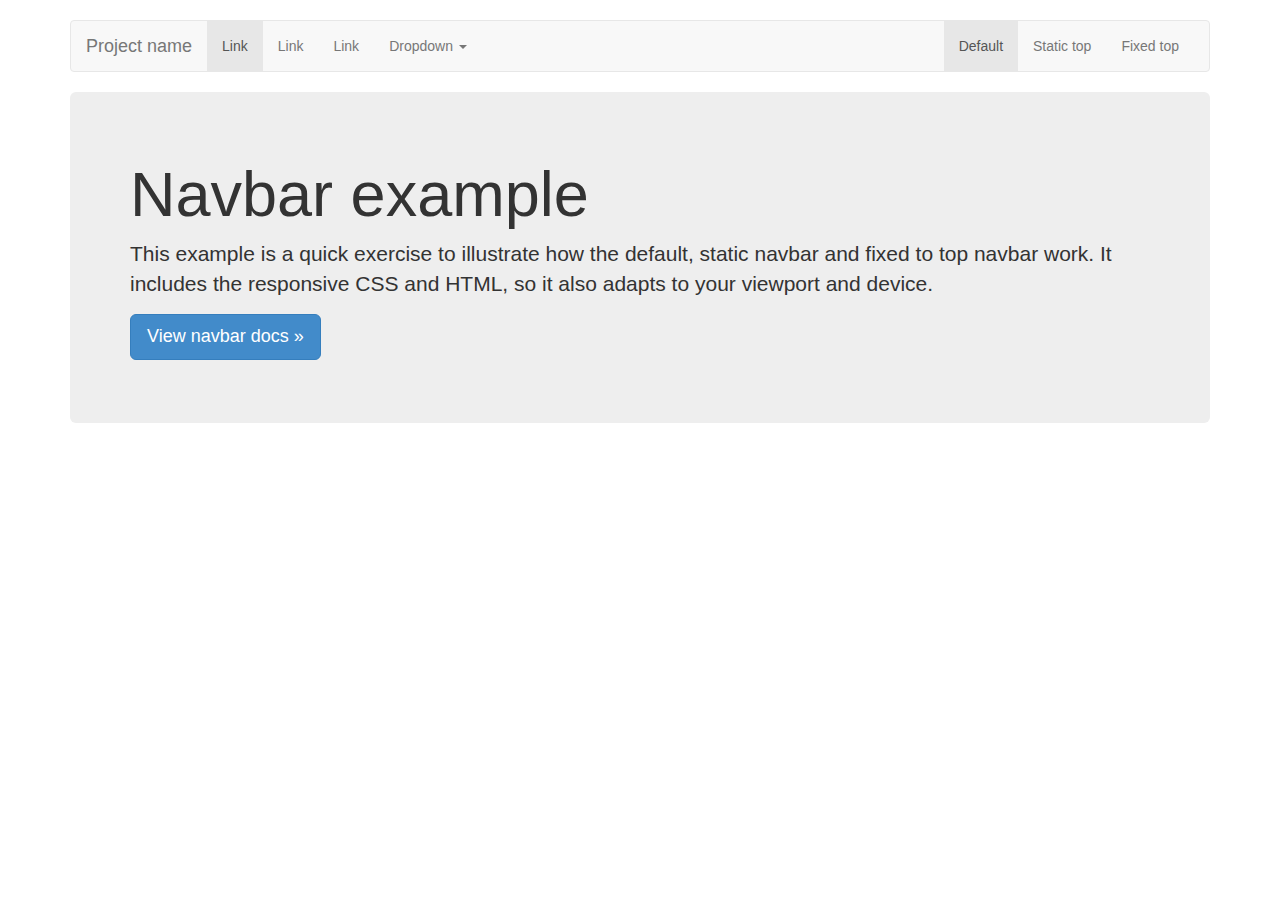
<file: docs/examples/navbar/index.html>
<!DOCTYPE html>
<html lang="en">
  <head>
    <meta charset="utf-8">
    <meta http-equiv="X-UA-Compatible" content="IE=edge">
    <meta name="viewport" content="width=device-width, initial-scale=1">
    <meta name="description" content="">
    <meta name="author" content="">
    <link rel="icon" href="../../favicon.ico">

    <title>Navbar Template for Bootstrap</title>

    <!-- Bootstrap core CSS -->
    <link href="../../dist/css/bootstrap.min.css" rel="stylesheet">

    <!-- Custom styles for this template -->
    <link href="navbar.css" rel="stylesheet">

    <!-- Just for debugging purposes. Don't actually copy these 2 lines! -->
    <!--[if lt IE 9]><script src="../../assets/js/ie8-responsive-file-warning.js"></script><![endif]-->
    <script src="../../assets/js/ie-emulation-modes-warning.js"></script>

    <!-- IE10 viewport hack for Surface/desktop Windows 8 bug -->
    <script src="../../assets/js/ie10-viewport-bug-workaround.js"></script>

    <!-- HTML5 shim and Respond.js IE8 support of HTML5 elements and media queries -->
    <!--[if lt IE 9]>
      <script src="https://oss.maxcdn.com/html5shiv/3.7.2/html5shiv.min.js"></script>
      <script src="https://oss.maxcdn.com/respond/1.4.2/respond.min.js"></script>
    <![endif]-->
  </head>

  <body>

    <div class="container">

      <!-- Static navbar -->
      <div class="navbar navbar-default" role="navigation">
        <div class="container-fluid">
          <div class="navbar-header">
            <button type="button" class="navbar-toggle" data-toggle="collapse" data-target=".navbar-collapse">
              <span class="sr-only">Toggle navigation</span>
              <span class="icon-bar"></span>
              <span class="icon-bar"></span>
              <span class="icon-bar"></span>
            </button>
            <a class="navbar-brand" href="#">Project name</a>
          </div>
          <div class="navbar-collapse collapse">
            <ul class="nav navbar-nav">
              <li class="active"><a href="#">Link</a></li>
              <li><a href="#">Link</a></li>
              <li><a href="#">Link</a></li>
              <li class="dropdown">
                <a href="#" class="dropdown-toggle" data-toggle="dropdown">Dropdown <span class="caret"></span></a>
                <ul class="dropdown-menu" role="menu">
                  <li><a href="#">Action</a></li>
                  <li><a href="#">Another action</a></li>
                  <li><a href="#">Something else here</a></li>
                  <li class="divider"></li>
                  <li class="dropdown-header">Nav header</li>
                  <li><a href="#">Separated link</a></li>
                  <li><a href="#">One more separated link</a></li>
                </ul>
              </li>
            </ul>
            <ul class="nav navbar-nav navbar-right">
              <li class="active"><a href="./">Default</a></li>
              <li><a href="../navbar-static-top/">Static top</a></li>
              <li><a href="../navbar-fixed-top/">Fixed top</a></li>
            </ul>
          </div><!--/.nav-collapse -->
        </div><!--/.container-fluid -->
      </div>

      <!-- Main component for a primary marketing message or call to action -->
      <div class="jumbotron">
        <h1>Navbar example</h1>
        <p>This example is a quick exercise to illustrate how the default, static navbar and fixed to top navbar work. It includes the responsive CSS and HTML, so it also adapts to your viewport and device.</p>
        <p>
          <a class="btn btn-lg btn-primary" href="../../components/#navbar" role="button">View navbar docs &raquo;</a>
        </p>
      </div>

    </div> <!-- /container -->


    <!-- Bootstrap core JavaScript
    ================================================== -->
    <!-- Placed at the end of the document so the pages load faster -->
    <script src="https://ajax.googleapis.com/ajax/libs/jquery/1.11.1/jquery.min.js"></script>
    <script src="../../dist/js/bootstrap.min.js"></script>
  </body>
</html>
</file>
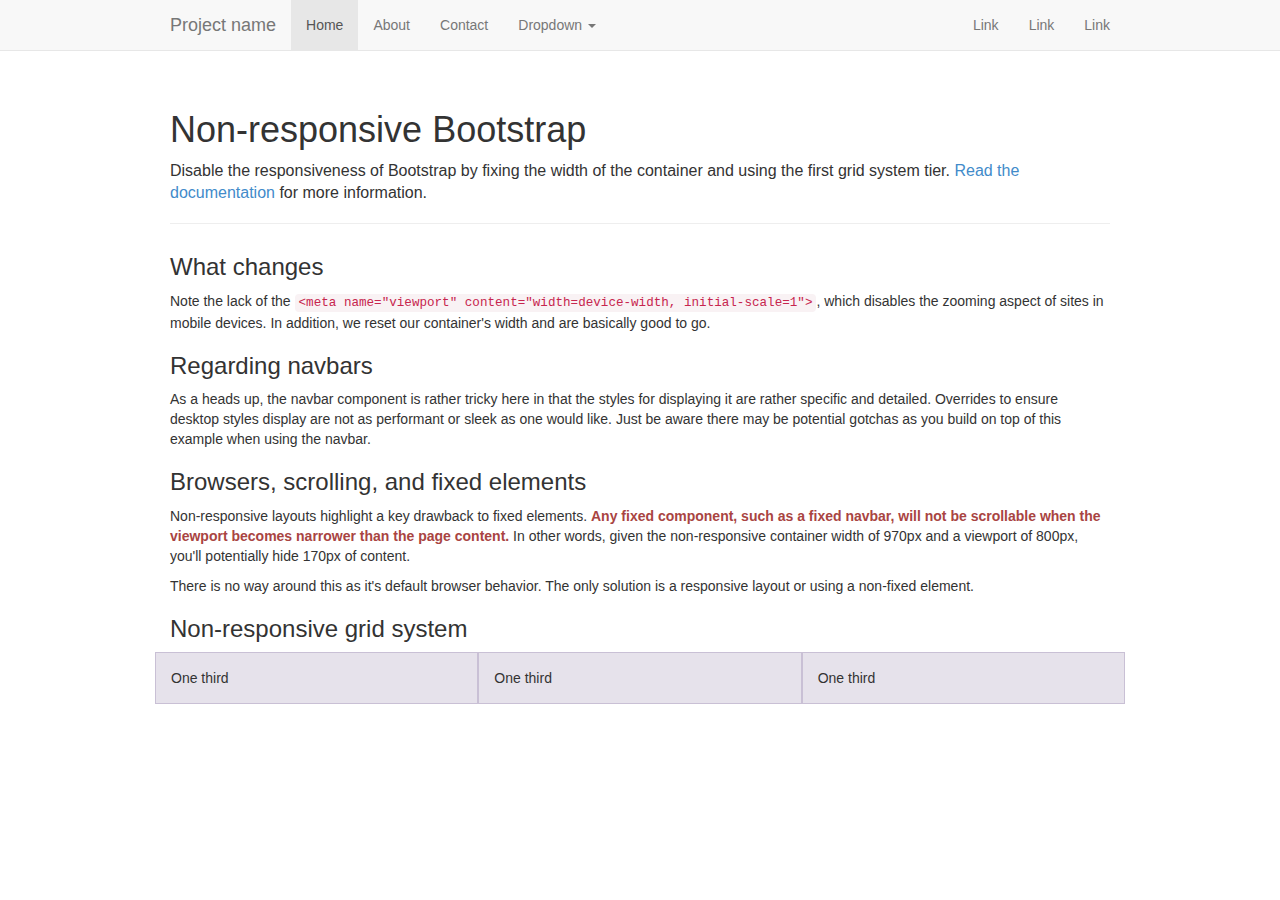
<file: docs/examples/non-responsive/index.html>
<!DOCTYPE html>
<html lang="en">
  <head>
    <meta charset="utf-8">
    <meta http-equiv="X-UA-Compatible" content="IE=edge">
    <meta name="description" content="">
    <meta name="author" content="">

    <!-- Note there is no responsive meta tag here -->

    <link rel="icon" href="../../favicon.ico">

    <title>Non-responsive Template for Bootstrap</title>

    <!-- Bootstrap core CSS -->
    <link href="../../dist/css/bootstrap.min.css" rel="stylesheet">

    <!-- Custom styles for this template -->
    <link href="non-responsive.css" rel="stylesheet">

    <!-- Just for debugging purposes. Don't actually copy these 2 lines! -->
    <!--[if lt IE 9]><script src="../../assets/js/ie8-responsive-file-warning.js"></script><![endif]-->
    <script src="../../assets/js/ie-emulation-modes-warning.js"></script>

    <!-- IE10 viewport hack for Surface/desktop Windows 8 bug -->
    <script src="../../assets/js/ie10-viewport-bug-workaround.js"></script>

    <!-- HTML5 shim and Respond.js IE8 support of HTML5 elements and media queries -->
    <!--[if lt IE 9]>
      <script src="https://oss.maxcdn.com/html5shiv/3.7.2/html5shiv.min.js"></script>
      <script src="https://oss.maxcdn.com/respond/1.4.2/respond.min.js"></script>
    <![endif]-->
  </head>

  <body>

    <!-- Fixed navbar -->
    <div class="navbar navbar-default navbar-fixed-top" role="navigation">
      <div class="container">
        <div class="navbar-header">
          <button type="button" class="navbar-toggle" data-toggle="collapse" data-target=".navbar-collapse">
            <span class="sr-only">Toggle navigation</span>
            <span class="icon-bar"></span>
            <span class="icon-bar"></span>
            <span class="icon-bar"></span>
          </button>
          <a class="navbar-brand" href="#">Project name</a>
        </div>
        <div class="navbar-collapse collapse">
          <ul class="nav navbar-nav">
            <li class="active"><a href="#">Home</a></li>
            <li><a href="#about">About</a></li>
            <li><a href="#contact">Contact</a></li>
            <li class="dropdown">
              <a href="#" class="dropdown-toggle" data-toggle="dropdown">Dropdown <span class="caret"></span></a>
              <ul class="dropdown-menu" role="menu">
                <li><a href="#">Action</a></li>
                <li><a href="#">Another action</a></li>
                <li><a href="#">Something else here</a></li>
                <li class="divider"></li>
                <li class="dropdown-header">Nav header</li>
                <li><a href="#">Separated link</a></li>
                <li><a href="#">One more separated link</a></li>
              </ul>
            </li>
          </ul>
          <ul class="nav navbar-nav navbar-right">
            <li><a href="#">Link</a></li>
            <li><a href="#">Link</a></li>
            <li><a href="#">Link</a></li>
          </ul>
        </div><!--/.nav-collapse -->
      </div>
    </div>

    <div class="container">

      <div class="page-header">
        <h1>Non-responsive Bootstrap</h1>
        <p class="lead">Disable the responsiveness of Bootstrap by fixing the width of the container and using the first grid system tier. <a href="http://getbootstrap.com/getting-started/#disable-responsive">Read the documentation</a> for more information.</p>
      </div>

      <h3>What changes</h3>
      <p>Note the lack of the <code>&lt;meta name="viewport" content="width=device-width, initial-scale=1"&gt;</code>, which disables the zooming aspect of sites in mobile devices. In addition, we reset our container's width and are basically good to go.</p>

      <h3>Regarding navbars</h3>
      <p>As a heads up, the navbar component is rather tricky here in that the styles for displaying it are rather specific and detailed. Overrides to ensure desktop styles display are not as performant or sleek as one would like. Just be aware there may be potential gotchas as you build on top of this example when using the navbar.</p>

      <h3>Browsers, scrolling, and fixed elements</h3>
      <p>Non-responsive layouts highlight a key drawback to fixed elements. <strong class="text-danger">Any fixed component, such as a fixed navbar, will not be scrollable when the viewport becomes narrower than the page content.</strong> In other words, given the non-responsive container width of 970px and a viewport of 800px, you'll potentially hide 170px of content.</p>
      <p>There is no way around this as it's default browser behavior. The only solution is a responsive layout or using a non-fixed element.</p>

      <h3>Non-responsive grid system</h3>
      <div class="row">
        <div class="col-xs-4">One third</div>
        <div class="col-xs-4">One third</div>
        <div class="col-xs-4">One third</div>
      </div>

    </div> <!-- /container -->


    <!-- Bootstrap core JavaScript
    ================================================== -->
    <!-- Placed at the end of the document so the pages load faster -->
    <script src="https://ajax.googleapis.com/ajax/libs/jquery/1.11.1/jquery.min.js"></script>
    <script src="../../dist/js/bootstrap.min.js"></script>
  </body>
</html>
</file>
<file: docs/examples/blog/blog.css>
/*
 * Globals
 */

body {
  font-family: Georgia, "Times New Roman", Times, serif;
  color: #555;
}

h1, .h1,
h2, .h2,
h3, .h3,
h4, .h4,
h5, .h5,
h6, .h6 {
  margin-top: 0;
  font-family: "Helvetica Neue", Helvetica, Arial, sans-serif;
  font-weight: normal;
  color: #333;
}


/*
 * Override Bootstrap's default container.
 */

@media (min-width: 1200px) {
  .container {
    width: 970px;
  }
}


/*
 * Masthead for nav
 */

.blog-masthead {
  background-color: #428bca;
  -webkit-box-shadow: inset 0 -2px 5px rgba(0,0,0,.1);
          box-shadow: inset 0 -2px 5px rgba(0,0,0,.1);
}

/* Nav links */
.blog-nav-item {
  position: relative;
  display: inline-block;
  padding: 10px;
  font-weight: 500;
  color: #cdddeb;
}
.blog-nav-item:hover,
.blog-nav-item:focus {
  color: #fff;
  text-decoration: none;
}

/* Active state gets a caret at the bottom */
.blog-nav .active {
  color: #fff;
}
.blog-nav .active:after {
  position: absolute;
  bottom: 0;
  left: 50%;
  width: 0;
  height: 0;
  margin-left: -5px;
  vertical-align: middle;
  content: " ";
  border-right: 5px solid transparent;
  border-bottom: 5px solid;
  border-left: 5px solid transparent;
}


/*
 * Blog name and description
 */

.blog-header {
  padding-top: 20px;
  padding-bottom: 20px;
}
.blog-title {
  margin-top: 30px;
  margin-bottom: 0;
  font-size: 60px;
  font-weight: normal;
}
.blog-description {
  font-size: 20px;
  color: #999;
}


/*
 * Main column and sidebar layout
 */

.blog-main {
  font-size: 18px;
  line-height: 1.5;
}

/* Sidebar modules for boxing content */
.sidebar-module {
  padding: 15px;
  margin: 0 -15px 15px;
}
.sidebar-module-inset {
  padding: 15px;
  background-color: #f5f5f5;
  border-radius: 4px;
}
.sidebar-module-inset p:last-child,
.sidebar-module-inset ul:last-child,
.sidebar-module-inset ol:last-child {
  margin-bottom: 0;
}



/* Pagination */
.pager {
  margin-bottom: 60px;
  text-align: left;
}
.pager > li > a {
  width: 140px;
  padding: 10px 20px;
  text-align: center;
  border-radius: 30px;
}


/*
 * Blog posts
 */

.blog-post {
  margin-bottom: 60px;
}
.blog-post-title {
  margin-bottom: 5px;
  font-size: 40px;
}
.blog-post-meta {
  margin-bottom: 20px;
  color: #999;
}


/*
 * Footer
 */

.blog-footer {
  padding: 40px 0;
  color: #999;
  text-align: center;
  background-color: #f9f9f9;
  border-top: 1px solid #e5e5e5;
}
.blog-footer p:last-child {
  margin-bottom: 0;
}
</file>
<file: docs/examples/carousel/carousel.css>
/* GLOBAL STYLES
-------------------------------------------------- */
/* Padding below the footer and lighter body text */

body {
  padding-bottom: 40px;
  color: #5a5a5a;
}



/* CUSTOMIZE THE NAVBAR
-------------------------------------------------- */

/* Special class on .container surrounding .navbar, used for positioning it into place. */
.navbar-wrapper {
  position: absolute;
  top: 0;
  right: 0;
  left: 0;
  z-index: 20;
}

/* Flip around the padding for proper display in narrow viewports */
.navbar-wrapper > .container {
  padding-right: 0;
  padding-left: 0;
}
.navbar-wrapper .navbar {
  padding-right: 15px;
  padding-left: 15px;
}
.navbar-wrapper .navbar .container {
  width: auto;
}


/* CUSTOMIZE THE CAROUSEL
-------------------------------------------------- */

/* Carousel base class */
.carousel {
  height: 500px;
  margin-bottom: 60px;
}
/* Since positioning the image, we need to help out the caption */
.carousel-caption {
  z-index: 10;
}

/* Declare heights because of positioning of img element */
.carousel .item {
  height: 500px;
  background-color: #777;
}
.carousel-inner > .item > img {
  position: absolute;
  top: 0;
  left: 0;
  min-width: 100%;
  height: 500px;
}



/* MARKETING CONTENT
-------------------------------------------------- */

/* Center align the text within the three columns below the carousel */
.marketing .col-lg-4 {
  margin-bottom: 20px;
  text-align: center;
}
.marketing h2 {
  font-weight: normal;
}
.marketing .col-lg-4 p {
  margin-right: 10px;
  margin-left: 10px;
}


/* Featurettes
------------------------- */

.featurette-divider {
  margin: 80px 0; /* Space out the Bootstrap <hr> more */
}

/* Thin out the marketing headings */
.featurette-heading {
  font-weight: 300;
  line-height: 1;
  letter-spacing: -1px;
}



/* RESPONSIVE CSS
-------------------------------------------------- */

@media (min-width: 768px) {

  /* Navbar positioning foo */
  .navbar-wrapper {
    margin-top: 20px;
  }
  .navbar-wrapper .container {
    padding-right: 15px;
    padding-left: 15px;
  }
  .navbar-wrapper .navbar {
    padding-right: 0;
    padding-left: 0;
  }

  /* The navbar becomes detached from the top, so we round the corners */
  .navbar-wrapper .navbar {
    border-radius: 4px;
  }

  /* Bump up size of carousel content */
  .carousel-caption p {
    margin-bottom: 20px;
    font-size: 21px;
    line-height: 1.4;
  }

  .featurette-heading {
    font-size: 50px;
  }
}

@media (min-width: 992px) {
  .featurette-heading {
    margin-top: 120px;
  }
}
</file>
<file: docs/examples/cover/cover.css>
/*
 * Globals
 */

/* Links */
a,
a:focus,
a:hover {
  color: #fff;
}

/* Custom default button */
.btn-default,
.btn-default:hover,
.btn-default:focus {
  color: #333;
  text-shadow: none; /* Prevent inheritence from `body` */
  background-color: #fff;
  border: 1px solid #fff;
}


/*
 * Base structure
 */

html,
body {
  height: 100%;
  background-color: #333;
}
body {
  color: #fff;
  text-align: center;
  text-shadow: 0 1px 3px rgba(0,0,0,.5);
}

/* Extra markup and styles for table-esque vertical and horizontal centering */
.site-wrapper {
  display: table;
  width: 100%;
  height: 100%; /* For at least Firefox */
  min-height: 100%;
  -webkit-box-shadow: inset 0 0 100px rgba(0,0,0,.5);
          box-shadow: inset 0 0 100px rgba(0,0,0,.5);
}
.site-wrapper-inner {
  display: table-cell;
  vertical-align: top;
}
.cover-container {
  margin-right: auto;
  margin-left: auto;
}

/* Padding for spacing */
.inner {
  padding: 30px;
}


/*
 * Header
 */
.masthead-brand {
  margin-top: 10px;
  margin-bottom: 10px;
}

.masthead-nav > li {
  display: inline-block;
}
.masthead-nav > li + li {
  margin-left: 20px;
}
.masthead-nav > li > a {
  padding-right: 0;
  padding-left: 0;
  font-size: 16px;
  font-weight: bold;
  color: #fff; /* IE8 proofing */
  color: rgba(255,255,255,.75);
  border-bottom: 2px solid transparent;
}
.masthead-nav > li > a:hover,
.masthead-nav > li > a:focus {
  background-color: transparent;
  border-bottom-color: #a9a9a9;
  border-bottom-color: rgba(255,255,255,.25);
}
.masthead-nav > .active > a,
.masthead-nav > .active > a:hover,
.masthead-nav > .active > a:focus {
  color: #fff;
  border-bottom-color: #fff;
}

@media (min-width: 768px) {
  .masthead-brand {
    float: left;
  }
  .masthead-nav {
    float: right;
  }
}


/*
 * Cover
 */

.cover {
  padding: 0 20px;
}
.cover .btn-lg {
  padding: 10px 20px;
  font-weight: bold;
}


/*
 * Footer
 */

.mastfoot {
  color: #999; /* IE8 proofing */
  color: rgba(255,255,255,.5);
}


/*
 * Affix and center
 */

@media (min-width: 768px) {
  /* Pull out the header and footer */
  .masthead {
    position: fixed;
    top: 0;
  }
  .mastfoot {
    position: fixed;
    bottom: 0;
  }
  /* Start the vertical centering */
  .site-wrapper-inner {
    vertical-align: middle;
  }
  /* Handle the widths */
  .masthead,
  .mastfoot,
  .cover-container {
    width: 100%; /* Must be percentage or pixels for horizontal alignment */
  }
}

@media (min-width: 992px) {
  .masthead,
  .mastfoot,
  .cover-container {
    width: 700px;
  }
}
</file>
<file: docs/examples/dashboard/dashboard.css>
/*
 * Base structure
 */

/* Move down content because we have a fixed navbar that is 50px tall */
body {
  padding-top: 50px;
}


/*
 * Global add-ons
 */

.sub-header {
  padding-bottom: 10px;
  border-bottom: 1px solid #eee;
}

/*
 * Top navigation
 * Hide default border to remove 1px line.
 */
.navbar-fixed-top {
  border: 0;
}

/*
 * Sidebar
 */

/* Hide for mobile, show later */
.sidebar {
  display: none;
}
@media (min-width: 768px) {
  .sidebar {
    position: fixed;
    top: 51px;
    bottom: 0;
    left: 0;
    z-index: 1000;
    display: block;
    padding: 20px;
    overflow-x: hidden;
    overflow-y: auto; /* Scrollable contents if viewport is shorter than content. */
    background-color: #f5f5f5;
    border-right: 1px solid #eee;
  }
}

/* Sidebar navigation */
.nav-sidebar {
  margin-right: -21px; /* 20px padding + 1px border */
  margin-bottom: 20px;
  margin-left: -20px;
}
.nav-sidebar > li > a {
  padding-right: 20px;
  padding-left: 20px;
}
.nav-sidebar > .active > a,
.nav-sidebar > .active > a:hover,
.nav-sidebar > .active > a:focus {
  color: #fff;
  background-color: #428bca;
}


/*
 * Main content
 */

.main {
  padding: 20px;
}
@media (min-width: 768px) {
  .main {
    padding-right: 40px;
    padding-left: 40px;
  }
}
.main .page-header {
  margin-top: 0;
}


/*
 * Placeholder dashboard ideas
 */

.placeholders {
  margin-bottom: 30px;
  text-align: center;
}
.placeholders h4 {
  margin-bottom: 0;
}
.placeholder {
  margin-bottom: 20px;
}
.placeholder img {
  display: inline-block;
  border-radius: 50%;
}
</file>
<file: docs/examples/grid/grid.css>
h4 {
  margin-top: 25px;
}
.row {
  margin-bottom: 20px;
}
.row .row {
  margin-top: 10px;
  margin-bottom: 0;
}
[class*="col-"] {
  padding-top: 15px;
  padding-bottom: 15px;
  background-color: #eee;
  background-color: rgba(86,61,124,.15);
  border: 1px solid #ddd;
  border: 1px solid rgba(86,61,124,.2);
}

hr {
  margin-top: 40px;
  margin-bottom: 40px;
}
</file>
<file: docs/examples/jumbotron-narrow/jumbotron-narrow.css>
/* Space out content a bit */
body {
  padding-top: 20px;
  padding-bottom: 20px;
}

/* Everything but the jumbotron gets side spacing for mobile first views */
.header,
.marketing,
.footer {
  padding-right: 15px;
  padding-left: 15px;
}

/* Custom page header */
.header {
  border-bottom: 1px solid #e5e5e5;
}
/* Make the masthead heading the same height as the navigation */
.header h3 {
  padding-bottom: 19px;
  margin-top: 0;
  margin-bottom: 0;
  line-height: 40px;
}

/* Custom page footer */
.footer {
  padding-top: 19px;
  color: #777;
  border-top: 1px solid #e5e5e5;
}

/* Customize container */
@media (min-width: 768px) {
  .container {
    max-width: 730px;
  }
}
.container-narrow > hr {
  margin: 30px 0;
}

/* Main marketing message and sign up button */
.jumbotron {
  text-align: center;
  border-bottom: 1px solid #e5e5e5;
}
.jumbotron .btn {
  padding: 14px 24px;
  font-size: 21px;
}

/* Supporting marketing content */
.marketing {
  margin: 40px 0;
}
.marketing p + h4 {
  margin-top: 28px;
}

/* Responsive: Portrait tablets and up */
@media screen and (min-width: 768px) {
  /* Remove the padding we set earlier */
  .header,
  .marketing,
  .footer {
    padding-right: 0;
    padding-left: 0;
  }
  /* Space out the masthead */
  .header {
    margin-bottom: 30px;
  }
  /* Remove the bottom border on the jumbotron for visual effect */
  .jumbotron {
    border-bottom: 0;
  }
}
</file>
<file: docs/examples/jumbotron/jumbotron.css>
/* Move down content because we have a fixed navbar that is 50px tall */
body {
  padding-top: 50px;
  padding-bottom: 20px;
}
</file>
<file: docs/examples/justified-nav/justified-nav.css>
body {
  padding-top: 20px;
}

.footer {
  padding-top: 40px;
  padding-bottom: 40px;
  margin-top: 40px;
  border-top: 1px solid #eee;
}

/* Main marketing message and sign up button */
.jumbotron {
  text-align: center;
  background-color: transparent;
}
.jumbotron .btn {
  padding: 14px 24px;
  font-size: 21px;
}

/* Customize the nav-justified links to be fill the entire space of the .navbar */

.nav-justified {
  background-color: #eee;
  border: 1px solid #ccc;
  border-radius: 5px;
}
.nav-justified > li > a {
  padding-top: 15px;
  padding-bottom: 15px;
  margin-bottom: 0;
  font-weight: bold;
  color: #777;
  text-align: center;
  background-color: #e5e5e5; /* Old browsers */
  background-image: -webkit-gradient(linear, left top, left bottom, from(#f5f5f5), to(#e5e5e5));
  background-image: -webkit-linear-gradient(top, #f5f5f5 0%, #e5e5e5 100%);
  background-image:      -o-linear-gradient(top, #f5f5f5 0%, #e5e5e5 100%);
  background-image: -webkit-gradient(linear, left top, left bottom, from(top), color-stop(0%, #f5f5f5), to(#e5e5e5));
  background-image:         linear-gradient(top, #f5f5f5 0%, #e5e5e5 100%);
  filter: progid:DXImageTransform.Microsoft.gradient( startColorstr='#f5f5f5', endColorstr='#e5e5e5',GradientType=0 ); /* IE6-9 */
  background-repeat: repeat-x; /* Repeat the gradient */
  border-bottom: 1px solid #d5d5d5;
}
.nav-justified > .active > a,
.nav-justified > .active > a:hover,
.nav-justified > .active > a:focus {
  background-color: #ddd;
  background-image: none;
  -webkit-box-shadow: inset 0 3px 7px rgba(0,0,0,.15);
          box-shadow: inset 0 3px 7px rgba(0,0,0,.15);
}
.nav-justified > li:first-child > a {
  border-radius: 5px 5px 0 0;
}
.nav-justified > li:last-child > a {
  border-bottom: 0;
  border-radius: 0 0 5px 5px;
}

@media (min-width: 768px) {
  .nav-justified {
    max-height: 52px;
  }
  .nav-justified > li > a {
    border-right: 1px solid #d5d5d5;
    border-left: 1px solid #fff;
  }
  .nav-justified > li:first-child > a {
    border-left: 0;
    border-radius: 5px 0 0 5px;
  }
  .nav-justified > li:last-child > a {
    border-right: 0;
    border-radius: 0 5px 5px 0;
  }
}

/* Responsive: Portrait tablets and up */
@media screen and (min-width: 768px) {
  /* Remove the padding we set earlier */
  .masthead,
  .marketing,
  .footer {
    padding-right: 0;
    padding-left: 0;
  }
}
</file>
<file: docs/examples/navbar-fixed-top/navbar-fixed-top.css>
body {
  min-height: 2000px;
  padding-top: 70px;
}
</file>
<file: docs/examples/navbar-static-top/navbar-static-top.css>
body {
  min-height: 2000px;
}

.navbar-static-top {
  margin-bottom: 19px;
}
</file>
<file: docs/examples/navbar/navbar.css>
body {
  padding-top: 20px;
  padding-bottom: 20px;
}

.navbar {
  margin-bottom: 20px;
}
</file>
<file: docs/examples/non-responsive/non-responsive.css>
/* Template-specific stuff
 *
 * Customizations just for the template; these are not necessary for anything
 * with disabling the responsiveness.
 */

/* Account for fixed navbar */
body {
  min-width: 970px;
  padding-top: 70px;
  padding-bottom: 30px;
}

/* Don't let the lead text change font-size. */
.lead {
  font-size: 16px;
}

/* Finesse the page header spacing */
.page-header {
  margin-bottom: 30px;
}
.page-header .lead {
  margin-bottom: 10px;
}


/* Non-responsive overrides
 *
 * Utilitze the following CSS to disable the responsive-ness of the container,
 * grid system, and navbar.
 */

/* Reset the container */
.container {
  width: 970px;
  max-width: none !important;
}

/* Demonstrate the grids */
.col-xs-4 {
  padding-top: 15px;
  padding-bottom: 15px;
  background-color: #eee;
  background-color: rgba(86,61,124,.15);
  border: 1px solid #ddd;
  border: 1px solid rgba(86,61,124,.2);
}

.container .navbar-header,
.container .navbar-collapse {
  margin-right: 0;
  margin-left: 0;
}

/* Always float the navbar header */
.navbar-header {
  float: left;
}

/* Undo the collapsing navbar */
.navbar-collapse {
  display: block !important;
  height: auto !important;
  padding-bottom: 0;
  overflow: visible !important;
}

.navbar-toggle {
  display: none;
}
.navbar-collapse {
  border-top: 0;
}

.navbar-brand {
  margin-left: -15px;
}

/* Always apply the floated nav */
.navbar-nav {
  float: left;
  margin: 0;
}
.navbar-nav > li {
  float: left;
}
.navbar-nav > li > a {
  padding: 15px;
}

/* Redeclare since we override the float above */
.navbar-nav.navbar-right {
  float: right;
}

/* Undo custom dropdowns */
.navbar .navbar-nav .open .dropdown-menu {
  position: absolute;
  float: left;
  background-color: #fff;
  border: 1px solid #ccc;
  border: 1px solid rgba(0, 0, 0, .15);
  border-width: 0 1px 1px;
  border-radius: 0 0 4px 4px;
  -webkit-box-shadow: 0 6px 12px rgba(0, 0, 0, .175);
          box-shadow: 0 6px 12px rgba(0, 0, 0, .175);
}
.navbar-default .navbar-nav .open .dropdown-menu > li > a {
  color: #333;
}
.navbar .navbar-nav .open .dropdown-menu > li > a:hover,
.navbar .navbar-nav .open .dropdown-menu > li > a:focus,
.navbar .navbar-nav .open .dropdown-menu > .active > a,
.navbar .navbar-nav .open .dropdown-menu > .active > a:hover,
.navbar .navbar-nav .open .dropdown-menu > .active > a:focus {
  color: #fff !important;
  background-color: #428bca !important;
}
.navbar .navbar-nav .open .dropdown-menu > .disabled > a,
.navbar .navbar-nav .open .dropdown-menu > .disabled > a:hover,
.navbar .navbar-nav .open .dropdown-menu > .disabled > a:focus {
  color: #999 !important;
  background-color: transparent !important;
}
</file>
<file: js/tests/vendor/qunit.css>
/*!
 * QUnit 1.14.0
 * http://qunitjs.com/
 *
 * Copyright 2013 jQuery Foundation and other contributors
 * Released under the MIT license
 * http://jquery.org/license
 *
 * Date: 2014-01-31T16:40Z
 */

/** Font Family and Sizes */

#qunit-tests, #qunit-header, #qunit-banner, #qunit-testrunner-toolbar, #qunit-userAgent, #qunit-testresult {
	font-family: "Helvetica Neue Light", "HelveticaNeue-Light", "Helvetica Neue", Calibri, Helvetica, Arial, sans-serif;
}

#qunit-testrunner-toolbar, #qunit-userAgent, #qunit-testresult, #qunit-tests li { font-size: small; }
#qunit-tests { font-size: smaller; }


/** Resets */

#qunit-tests, #qunit-header, #qunit-banner, #qunit-userAgent, #qunit-testresult, #qunit-modulefilter {
	margin: 0;
	padding: 0;
}


/** Header */

#qunit-header {
	padding: 0.5em 0 0.5em 1em;

	color: #8699A4;
	background-color: #0D3349;

	font-size: 1.5em;
	line-height: 1em;
	font-weight: 400;

	border-radius: 5px 5px 0 0;
}

#qunit-header a {
	text-decoration: none;
	color: #C2CCD1;
}

#qunit-header a:hover,
#qunit-header a:focus {
	color: #FFF;
}

#qunit-testrunner-toolbar label {
	display: inline-block;
	padding: 0 0.5em 0 0.1em;
}

#qunit-banner {
	height: 5px;
}

#qunit-testrunner-toolbar {
	padding: 0.5em 0 0.5em 2em;
	color: #5E740B;
	background-color: #EEE;
	overflow: hidden;
}

#qunit-userAgent {
	padding: 0.5em 0 0.5em 2.5em;
	background-color: #2B81AF;
	color: #FFF;
	text-shadow: rgba(0, 0, 0, 0.5) 2px 2px 1px;
}

#qunit-modulefilter-container {
	float: right;
}

/** Tests: Pass/Fail */

#qunit-tests {
	list-style-position: inside;
}

#qunit-tests li {
	padding: 0.4em 0.5em 0.4em 2.5em;
	border-bottom: 1px solid #FFF;
	list-style-position: inside;
}

#qunit-tests.hidepass li.pass, #qunit-tests.hidepass li.running  {
	display: none;
}

#qunit-tests li strong {
	cursor: pointer;
}

#qunit-tests li a {
	padding: 0.5em;
	color: #C2CCD1;
	text-decoration: none;
}
#qunit-tests li a:hover,
#qunit-tests li a:focus {
	color: #000;
}

#qunit-tests li .runtime {
	float: right;
	font-size: smaller;
}

.qunit-assert-list {
	margin-top: 0.5em;
	padding: 0.5em;

	background-color: #FFF;

	border-radius: 5px;
}

.qunit-collapsed {
	display: none;
}

#qunit-tests table {
	border-collapse: collapse;
	margin-top: 0.2em;
}

#qunit-tests th {
	text-align: right;
	vertical-align: top;
	padding: 0 0.5em 0 0;
}

#qunit-tests td {
	vertical-align: top;
}

#qunit-tests pre {
	margin: 0;
	white-space: pre-wrap;
	word-wrap: break-word;
}

#qunit-tests del {
	background-color: #E0F2BE;
	color: #374E0C;
	text-decoration: none;
}

#qunit-tests ins {
	background-color: #FFCACA;
	color: #500;
	text-decoration: none;
}

/*** Test Counts */

#qunit-tests b.counts                       { color: #000; }
#qunit-tests b.passed                       { color: #5E740B; }
#qunit-tests b.failed                       { color: #710909; }

#qunit-tests li li {
	padding: 5px;
	background-color: #FFF;
	border-bottom: none;
	list-style-position: inside;
}

/*** Passing Styles */

#qunit-tests li li.pass {
	color: #3C510C;
	background-color: #FFF;
	border-left: 10px solid #C6E746;
}

#qunit-tests .pass                          { color: #528CE0; background-color: #D2E0E6; }
#qunit-tests .pass .test-name               { color: #366097; }

#qunit-tests .pass .test-actual,
#qunit-tests .pass .test-expected           { color: #999; }

#qunit-banner.qunit-pass                    { background-color: #C6E746; }

/*** Failing Styles */

#qunit-tests li li.fail {
	color: #710909;
	background-color: #FFF;
	border-left: 10px solid #EE5757;
	white-space: pre;
}

#qunit-tests > li:last-child {
	border-radius: 0 0 5px 5px;
}

#qunit-tests .fail                          { color: #000; background-color: #EE5757; }
#qunit-tests .fail .test-name,
#qunit-tests .fail .module-name             { color: #000; }

#qunit-tests .fail .test-actual             { color: #EE5757; }
#qunit-tests .fail .test-expected           { color: #008000; }

#qunit-banner.qunit-fail                    { background-color: #EE5757; }


/** Result */

#qunit-testresult {
	padding: 0.5em 0.5em 0.5em 2.5em;

	color: #2B81AF;
	background-color: #D2E0E6;

	border-bottom: 1px solid #FFF;
}
#qunit-testresult .module-name {
	font-weight: 700;
}

/** Fixture */

#qunit-fixture {
	position: absolute;
	top: -10000px;
	left: -10000px;
	width: 1000px;
	height: 1000px;
}
</file>
